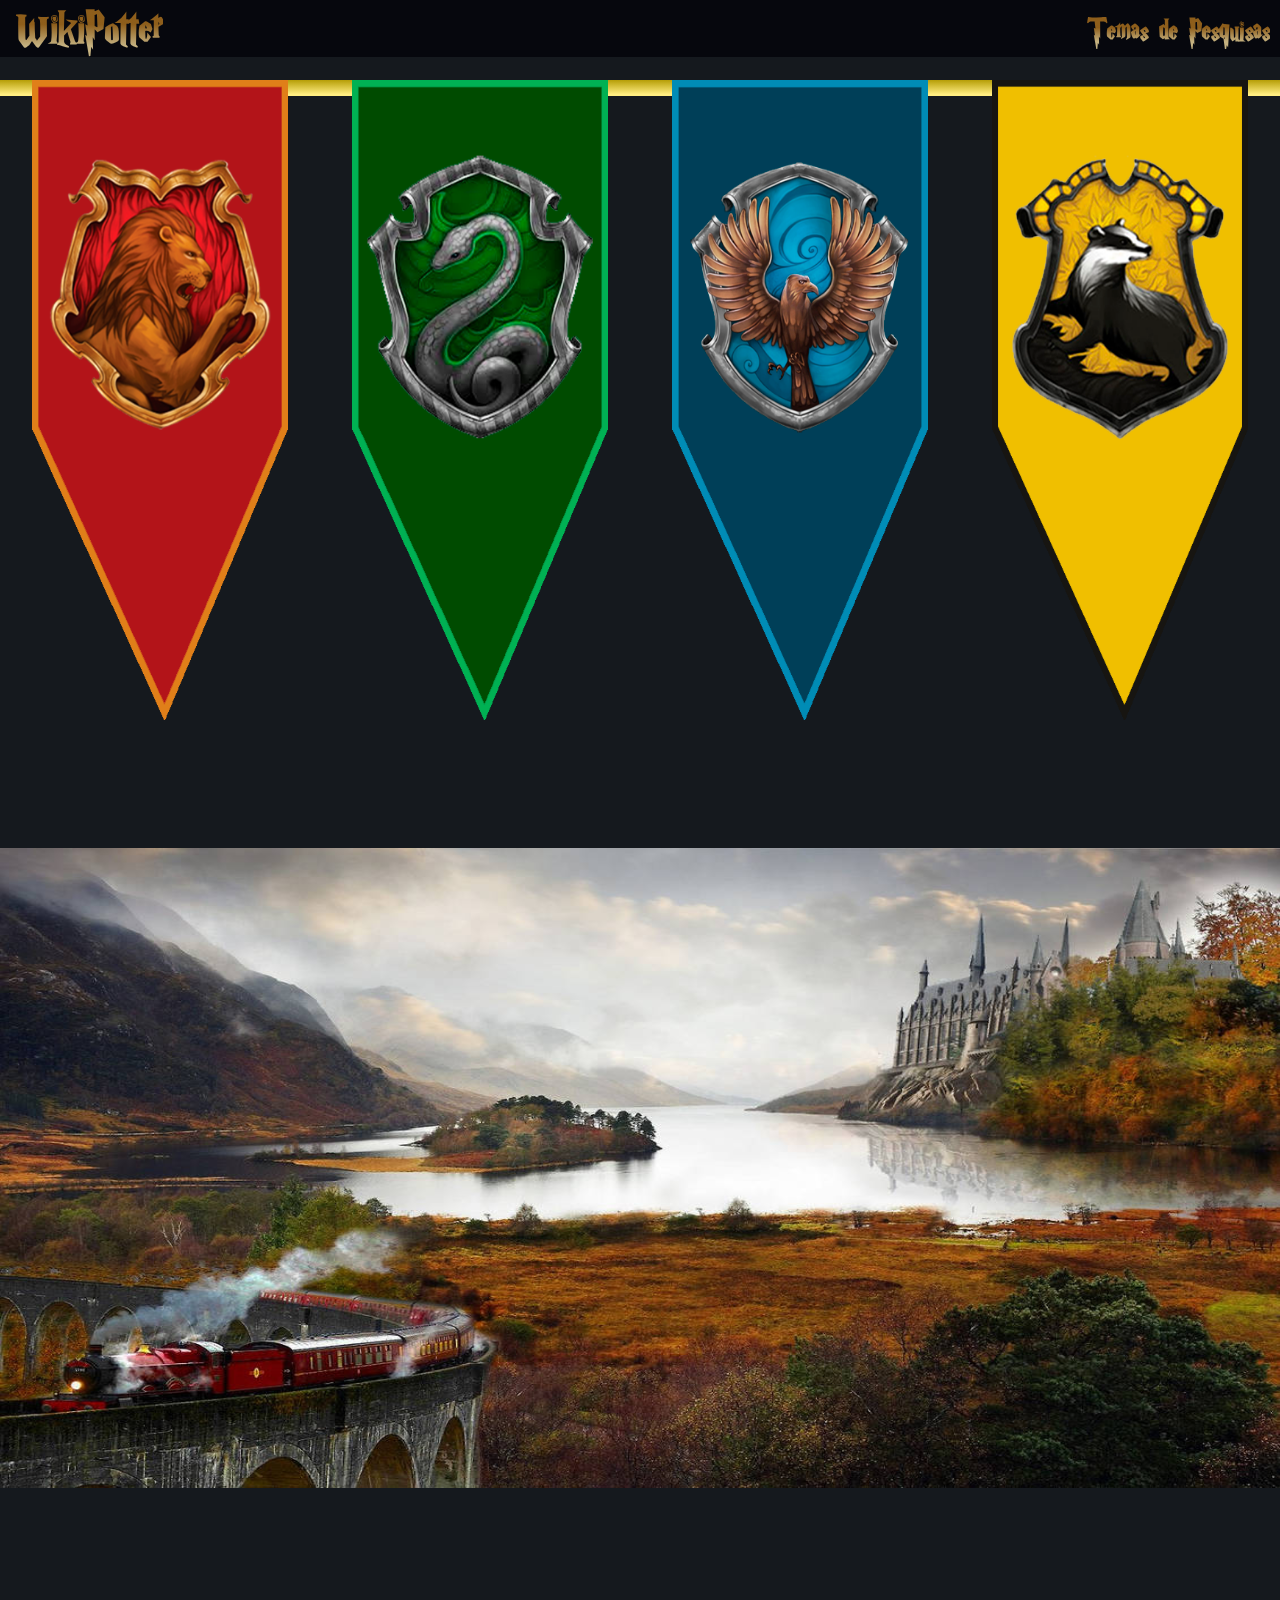
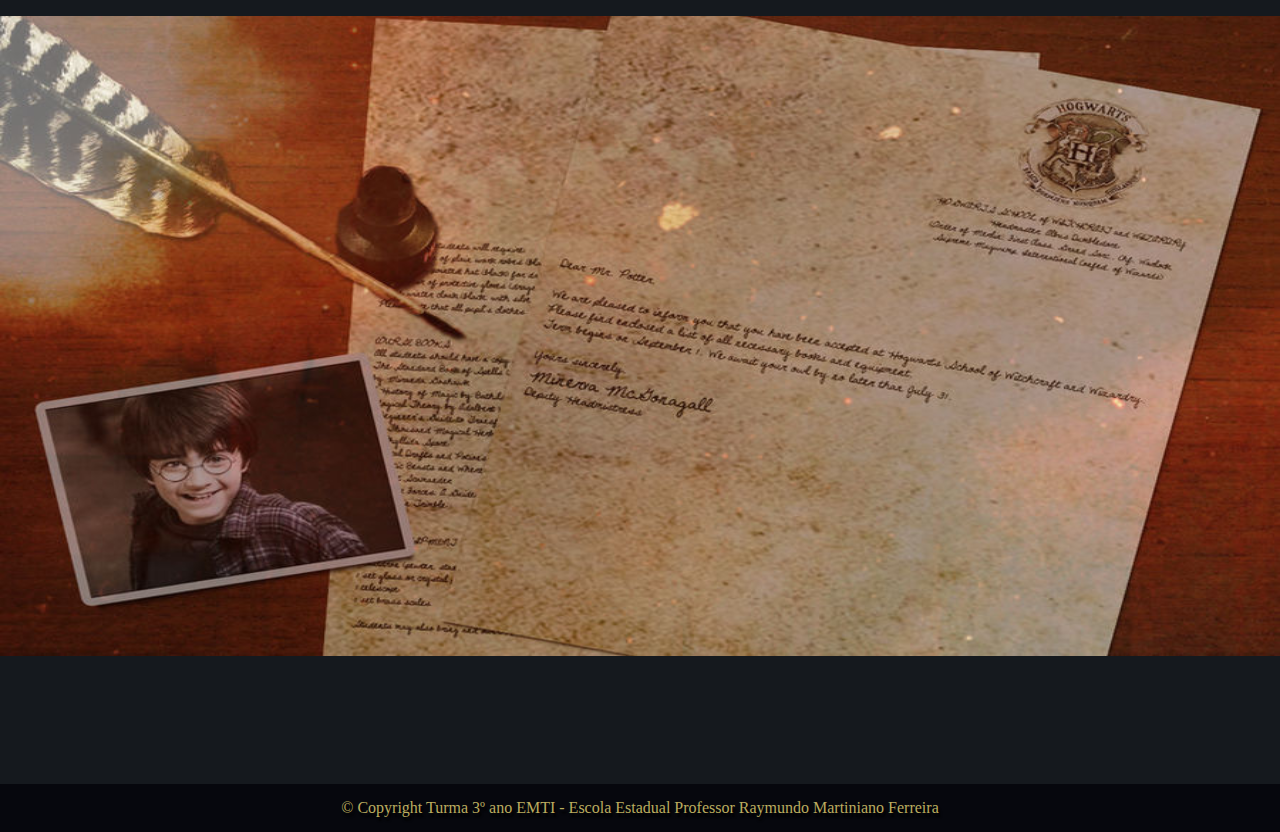
<file: html/index.html>
<!DOCTYPE html>
<html lang="en">
<head>
    <meta charset="UTF-8">
    <meta name="viewport" content="width=device-width, initial-scale=1.0">
    <meta http-equiv="X-UA-Compatible" content="ie=edge">
    <link rel="stylesheet" href="css/default.css">
    <link rel="stylesheet" href="css/components/home.css">
    <title>WikiPotter</title>
</head>
<body>
    <header>
        <h1 class="fontHarry corTitulo">WikiPotter</h1>
        <nav>
            <h2 class="fontHarry corTitulo">Temas de Pesquisas</h2>
            <ul>
                <li><a href="">Varinhas</a></li>
                <li><a href="/html/wiki/familias.html">Famílias</a></li>
                <li><a href="">A Biblioteca de Hogwarts</a></li>
                <li><a href="">Lugares</a></li>
                <li><a href="">Áreas da Magia</a></li>
                <li><a href="">Sequências de Franquia</a></li>
            </ul>
        </nav>
    </header>

    <main>
        <div class="item">
            <div id="barra"></div>
            <div id="banners">
                <div class="banner" id="grifinoria"></div>
                <div class="banner" id="sonserina"></div>
                <div class="banner" id="corvinal"></div>
                <div class="banner" id="lufalufa"></div>
            </div>
        </div>

        <div class="item explicativo" id="origem">
            <h2 class="fontHarry corTitulo textoCentralizado">Origem da Franquia</h2>
            <p class="fontVerdana corLetras textoCentralizado">
                Muitos estabelecimentos na Europa usam o nome da saga como parte do marketing, e alguns alegam ser “o berço” de Harry Potter.
                O local onde a autora realmente escreveu a primeira palavra para o livro foi no apartamento alugado na época, e a ideia surgiu durante uma viagem de trem entre Manchester e Londres.
            </p>
        </div>
        
        <div class="item explicativo" id="escritora">
            <h2 class="fontHarry corTitulo textoCentralizado">História da Escritora</h2>
            <p class="fontVerdana corLetras textoCentralizado">
                Joanne Rowling nasceu em 31 de julho de 1965 no Yate General Hospital perto de Bristol, e cresceu em Gloucestershire na Inglaterra e em Chepstow, Gwent, no sudeste do País de Gales. A jovem Jo cresceu cercada por livros. Jo queria ser escritora desde cedo. Ela escreveu seu primeiro livro aos seis anos de idade – uma história sobre um coelho, chamada ‘Rabbit’. Com apenas onze anos, ela escreveu seu primeiro romance. 
                Jo estudou na Universidade de Exeter, onde lia tão amplamente fora de seu programa de francês e clássicos que recebeu uma multa de £ 50 por livros atrasados ​​na biblioteca da universidade. Seu conhecimento de clássicos um dia seria útil para criar os feitiços da série Harry Potter, alguns dos quais são baseados em latim. 
                Jo teve a ideia de Harry Potter em 1990 enquanto estava sentada em um trem atrasado de Manchester para Londres King's Cross. Nos cinco anos seguintes, ela começou a mapear todos os sete livros da série. Ela escrevia principalmente à mão e gradualmente construiu uma massa de notas, muitas das quais rabiscadas em pedaços estranhos de papel.
            </p>
        </div>
    </main>

    <footer>
        <p class="fontVerdana corLetras">© Copyright Turma 3º ano EMTI - Escola Estadual Professor Raymundo Martiniano Ferreira</p>
    </footer>
</body>
</html>
</file>
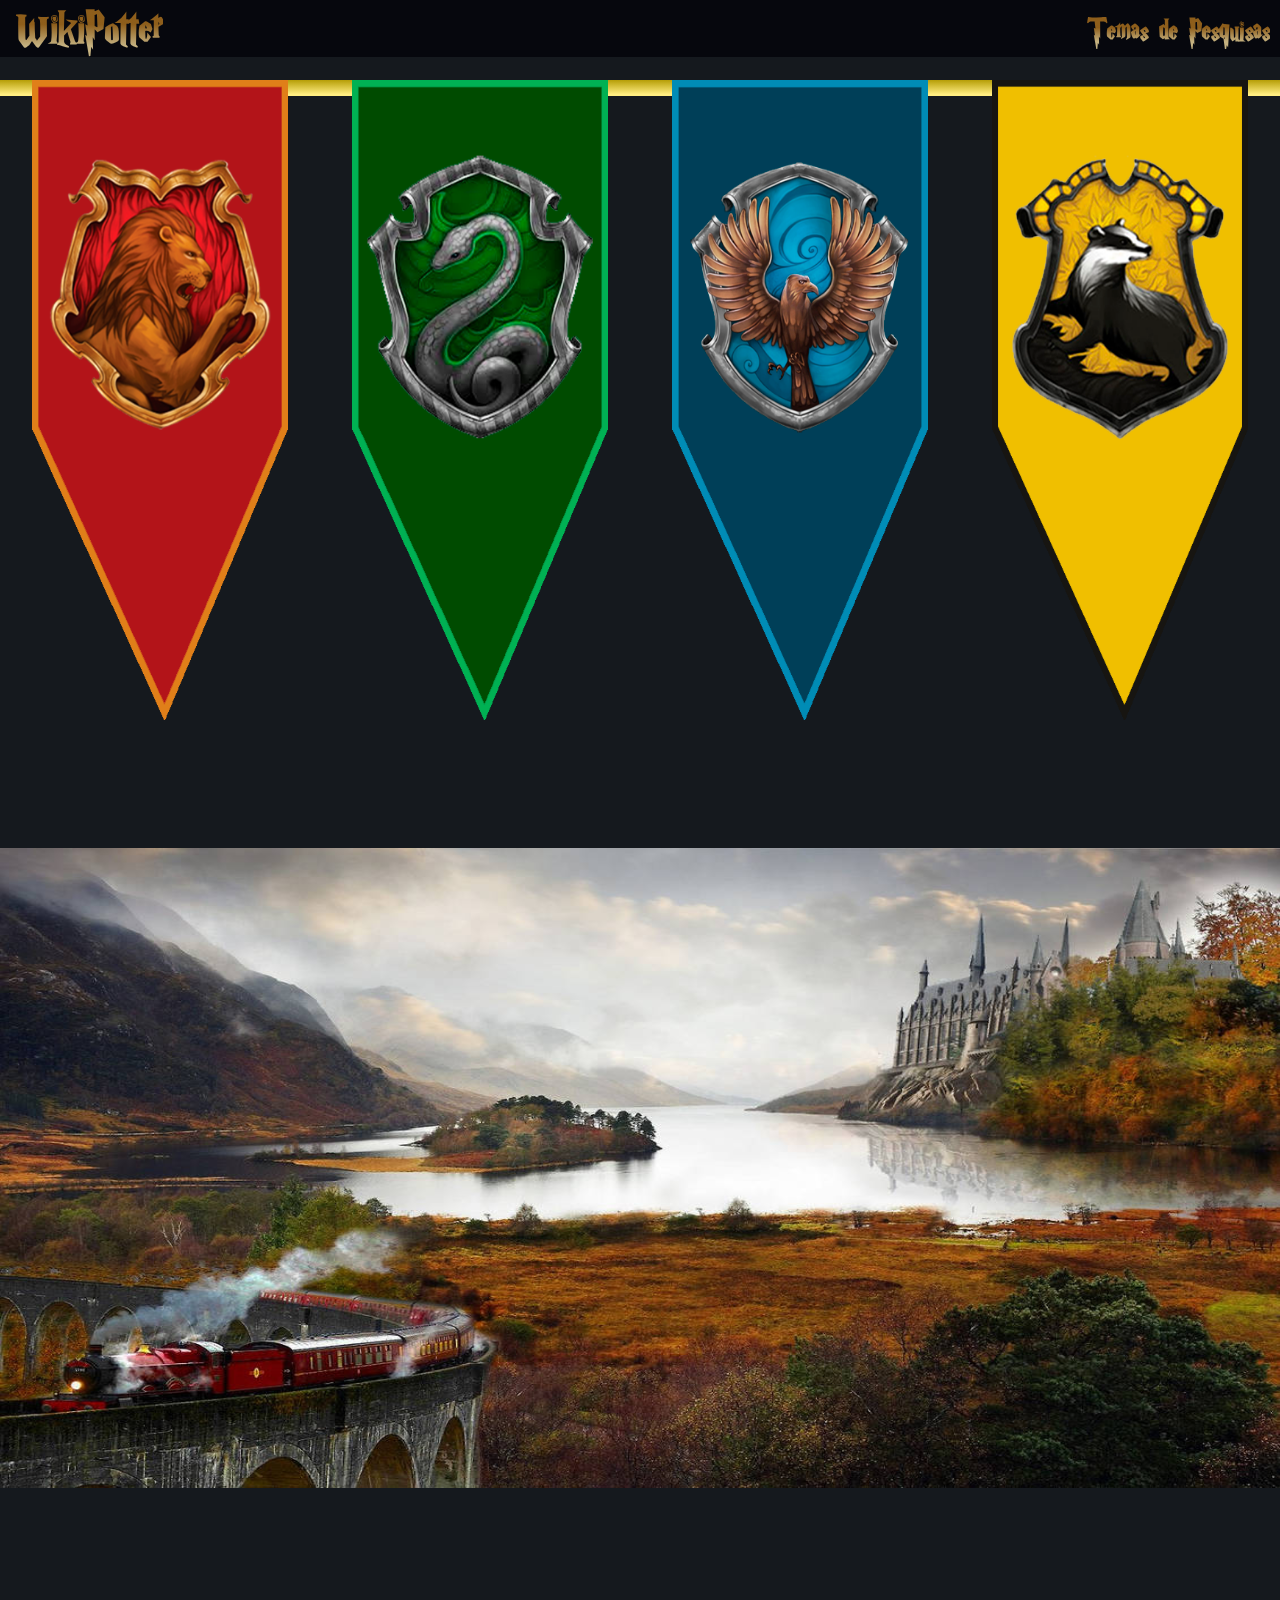
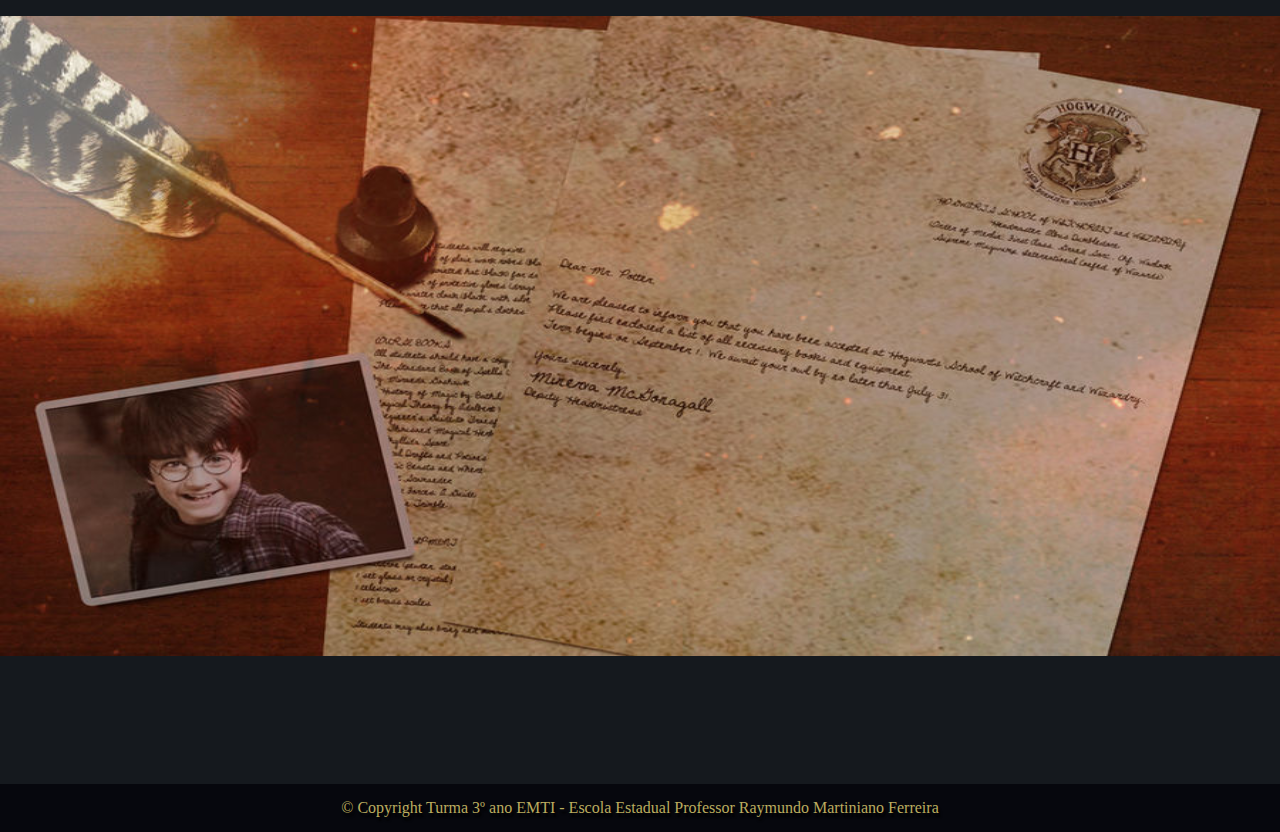
<file: site/html/index.html>
<!DOCTYPE html>
<html lang="en">
<head>
    <meta charset="UTF-8">
    <meta name="viewport" content="width=device-width, initial-scale=1.0">
    <meta http-equiv="X-UA-Compatible" content="ie=edge">
    <link rel="stylesheet" href="../css/default.css">
    <link rel="stylesheet" href="../css/components/home.css">
    <title>WikiPotter</title>
</head>
<body>
    <header>
        <h1 class="fontHarry corTitulo">WikiPotter</h1>
        <nav>
            <h2 class="fontHarry corTitulo">Temas de Pesquisas</h2>
            <ul>
                <li><a href="/site/html/wiki/varinhas.html">Varinhas</a></li>
                <li><a href="/site/html/wiki/familias.html">Famílias</a></li>
                <li><a href="/site/html/wiki/biblioteca_de_hogwarts.html">A Biblioteca de Hogwarts</a></li>
                <li><a href="/site/html/wiki/lugares.html">Lugares</a></li>
                <li><a href="/site/html/wiki/sequencias.html">Sequências de Franquia</a></li>
            </ul>
        </nav>
    </header>
    <script>
        let ids = ["grifinoria", "sonserina", "corvinal", "lufalufa"]
        onclick = (event)=>{
            if (ids.includes(event.target.id)) {
                //console.log(event.target.id)
                location.replace("/site/html/wiki/casas.html#"+event.target.id)
            }
        }
    </script>
    <main>
        <div class="item">
            <div id="barra"></div>
            <div id="banners">
                <div class="banner" id="grifinoria"></div>
                <div class="banner" id="sonserina"></div>
                <div class="banner" id="corvinal"></div>
                <div class="banner" id="lufalufa"></div>
            </div>
        </div>

        <div class="item explicativo" id="origem">
            <h2 class="fontHarry corTitulo textoCentralizado">Origem da Franquia</h2>
            <p class="fontVerdana corLetras textoCentralizado">
                Muitos estabelecimentos na Europa usam o nome da saga como parte do marketing, e alguns alegam ser “o berço” de Harry Potter.
                O local onde a autora realmente escreveu a primeira palavra para o livro foi no apartamento alugado na época, e a ideia surgiu durante uma viagem de trem entre Manchester e Londres.
            </p>
        </div>
        
        <div class="item explicativo" id="escritora">
            <h2 class="fontHarry corTitulo textoCentralizado">História da Escritora</h2>
            <p class="fontVerdana corLetras textoCentralizado">
                Joanne Rowling nasceu em 31 de julho de 1965 no Yate General Hospital perto de Bristol, e cresceu em Gloucestershire na Inglaterra e em Chepstow, Gwent, no sudeste do País de Gales. A jovem Jo cresceu cercada por livros. Jo queria ser escritora desde cedo. Ela escreveu seu primeiro livro aos seis anos de idade – uma história sobre um coelho, chamada ‘Rabbit’. Com apenas onze anos, ela escreveu seu primeiro romance. 
                Jo estudou na Universidade de Exeter, onde lia tão amplamente fora de seu programa de francês e clássicos que recebeu uma multa de £ 50 por livros atrasados ​​na biblioteca da universidade. Seu conhecimento de clássicos um dia seria útil para criar os feitiços da série Harry Potter, alguns dos quais são baseados em latim. 
                Jo teve a ideia de Harry Potter em 1990 enquanto estava sentada em um trem atrasado de Manchester para Londres King's Cross. Nos cinco anos seguintes, ela começou a mapear todos os sete livros da série. Ela escrevia principalmente à mão e gradualmente construiu uma massa de notas, muitas das quais rabiscadas em pedaços estranhos de papel.
            </p>
        </div>
    </main>

    <footer>
        <p class="fontVerdana corLetras">© Copyright Turma 3º ano EMTI - Escola Estadual Professor Raymundo Martiniano Ferreira</p>
    </footer>
</body>
</html>
</file>
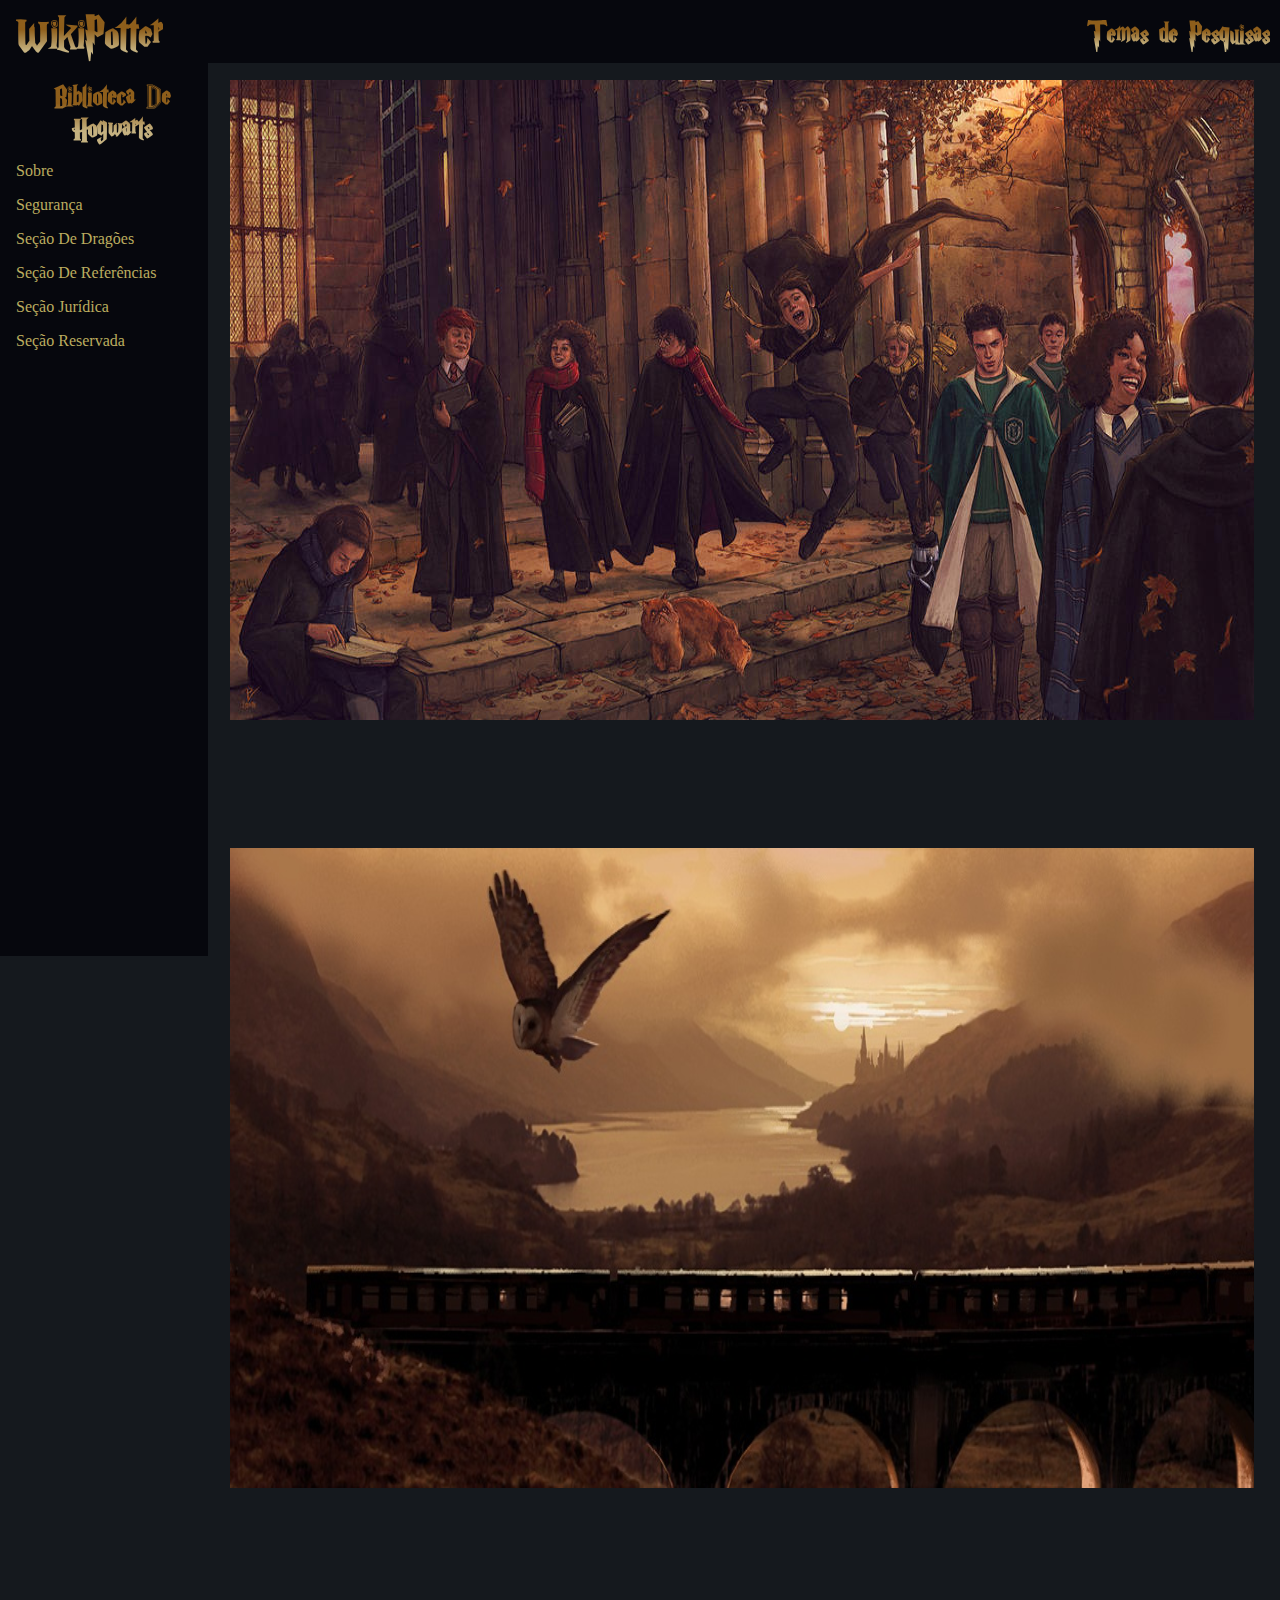
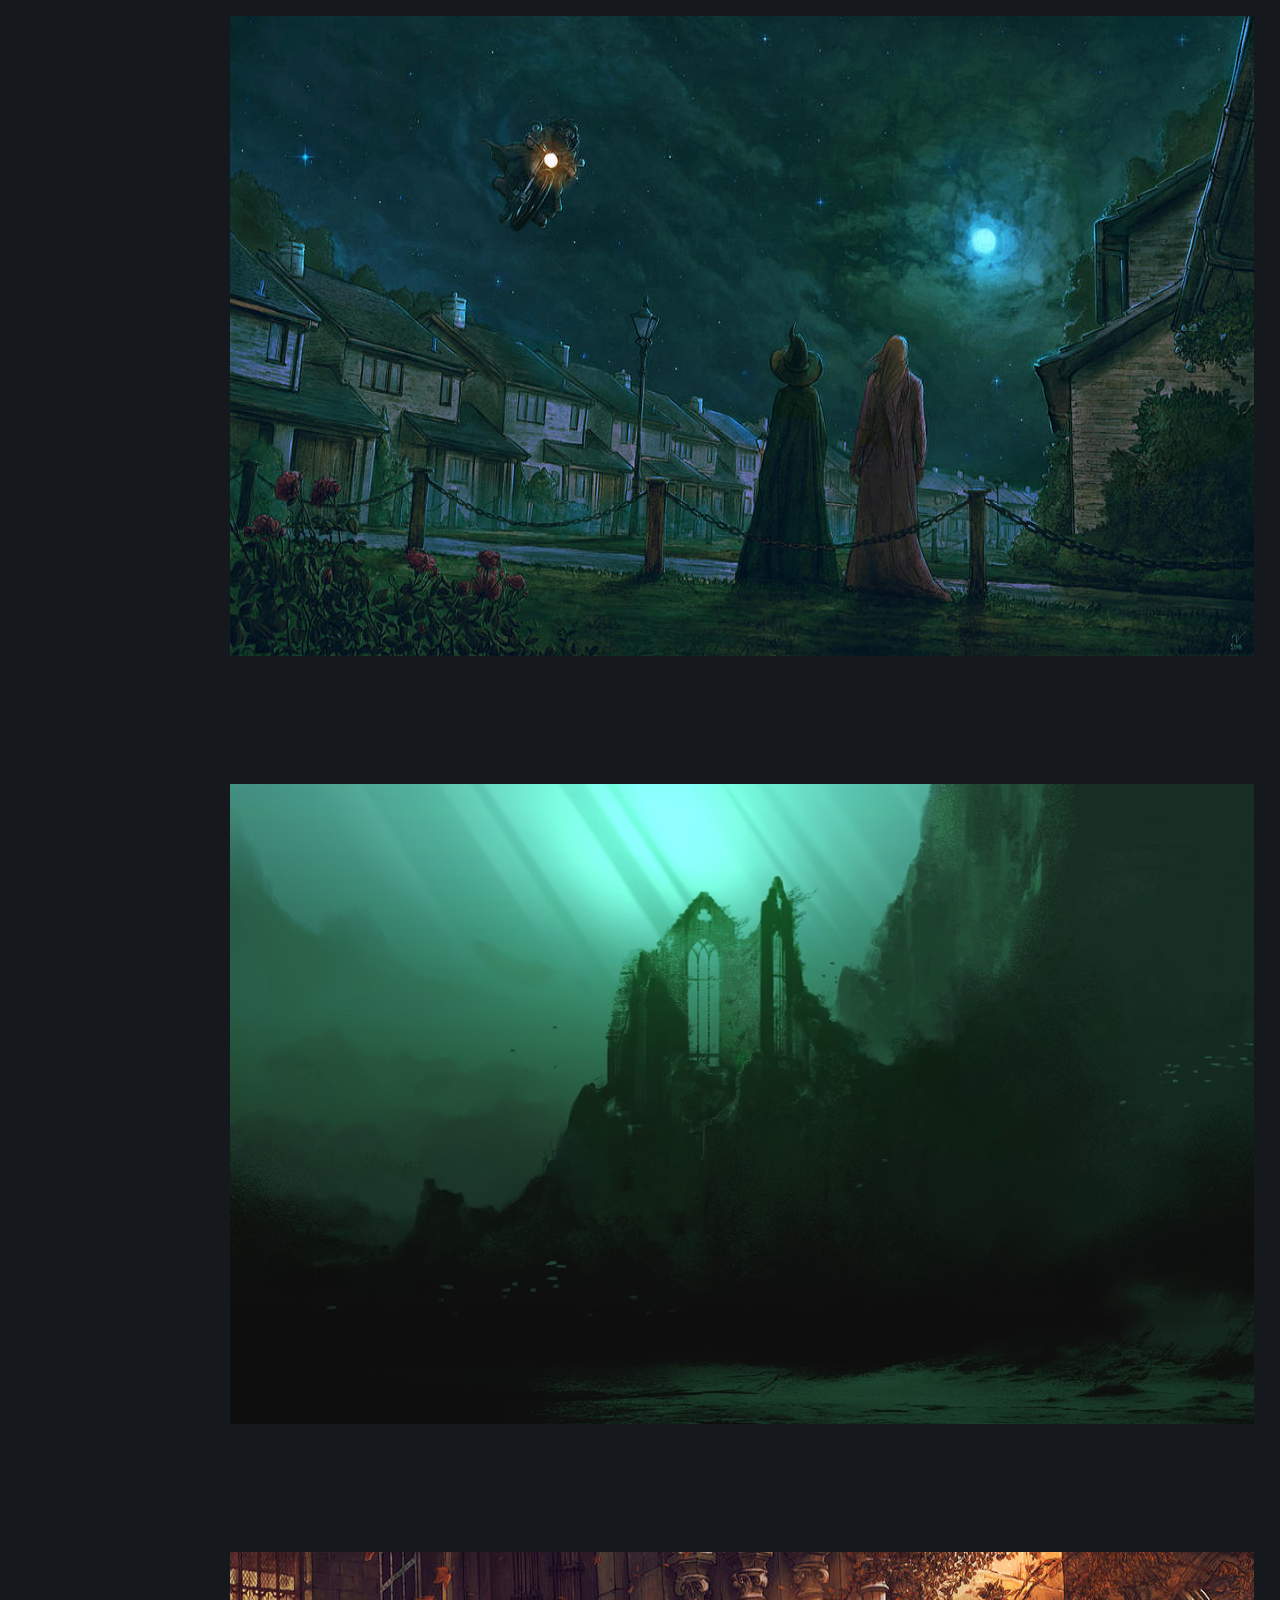
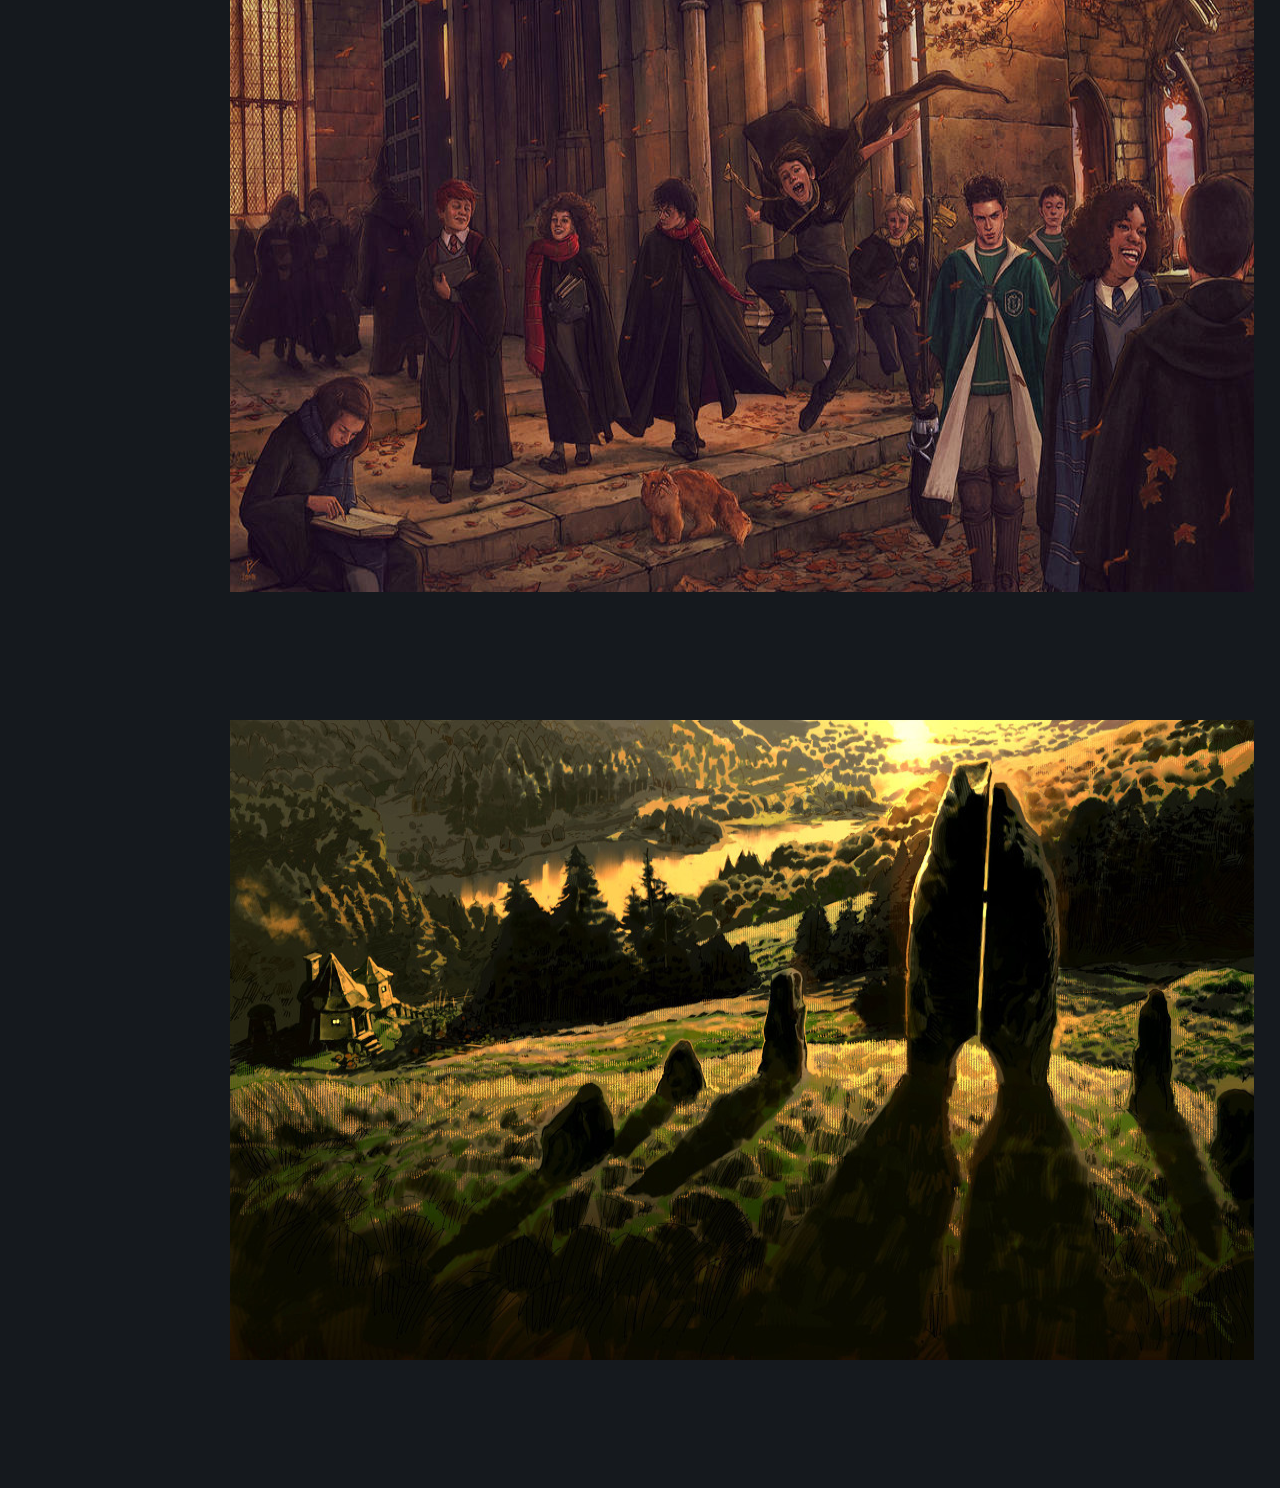
<file: site/html/wiki/biblioteca_de_hogwarts.html>
<!DOCTYPE html>
<html lang="en">
<head>
    <meta charset="UTF-8">
    <meta http-equiv="X-UA-Compatible" content="IE=edge">
    <meta name="viewport" content="width=device-width, initial-scale=1.0">
    <link rel="stylesheet" href="../../css/default.css">
    <link rel="stylesheet" href="../../css/components/wiki.css">
    <title>Biblioteca de Hogwarts</title>
</head>
<body>
    <header>
        <h1><a href="/site/html/index.html" class="fontHarry corTitulo">WikiPotter</a></h1>
        <nav>
            <h2 class="fontHarry corTitulo">Temas de Pesquisas</h2>
            <ul>
                <li><a href="/site/html/wiki/varinhas.html">Varinhas</a></li>
                <li><a href="/site/html/wiki/familias.html">Famílias</a></li>
                <li><a href="/site/html/wiki/biblioteca_de_hogwarts.html">A Biblioteca de Hogwarts</a></li>
                <li><a href="/site/html/wiki/lugares.html">Lugares</a></li>
                <li><a href="/site/html/wiki/sequencias.html">Sequências de Franquia</a></li>
            </ul>
        </nav>
    </header>

    <main>
        <aside>
            <h2 class="fontHarry corTitulo" id="sessao"></h2>
            <ul id="listaLateral"></ul>
        </aside>

        <div id="itens"></div>
    </main>
</body>
<script src="../../js/criar.js" type="module"></script>
</html>
</file>
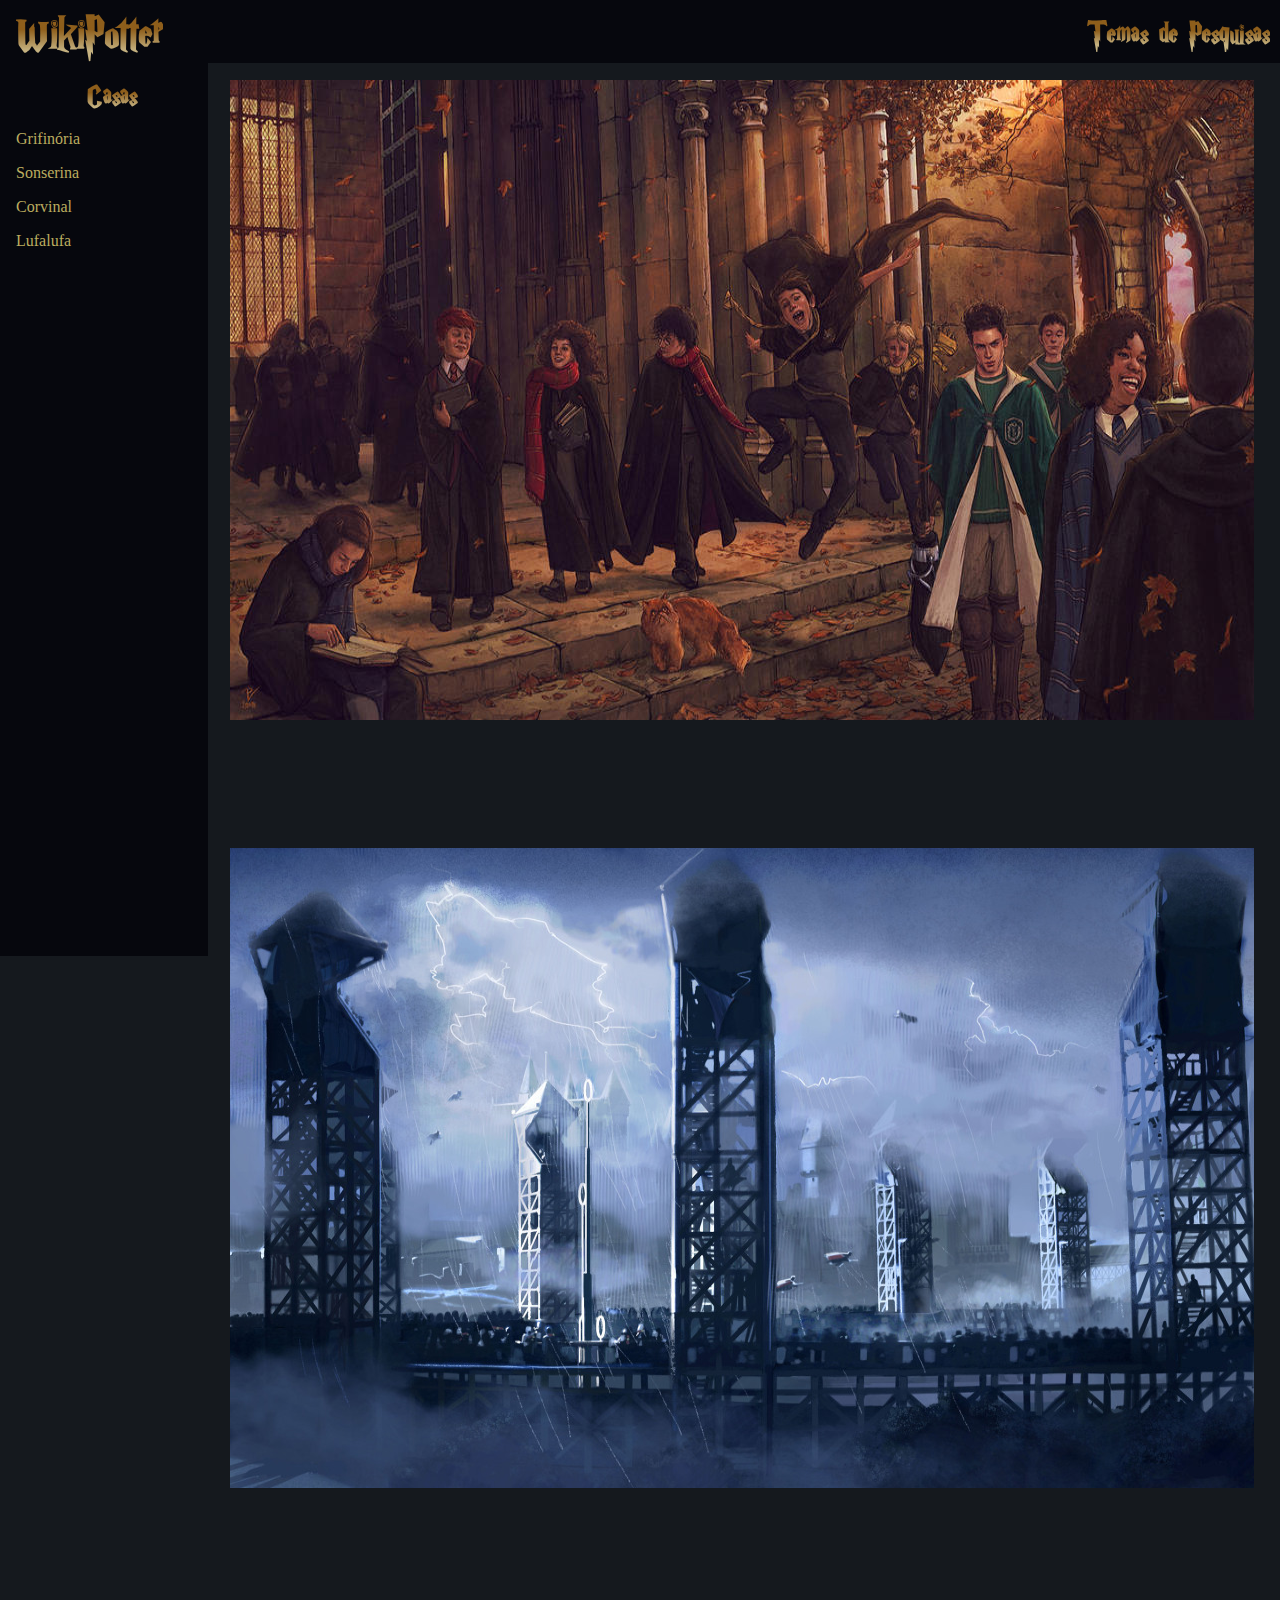
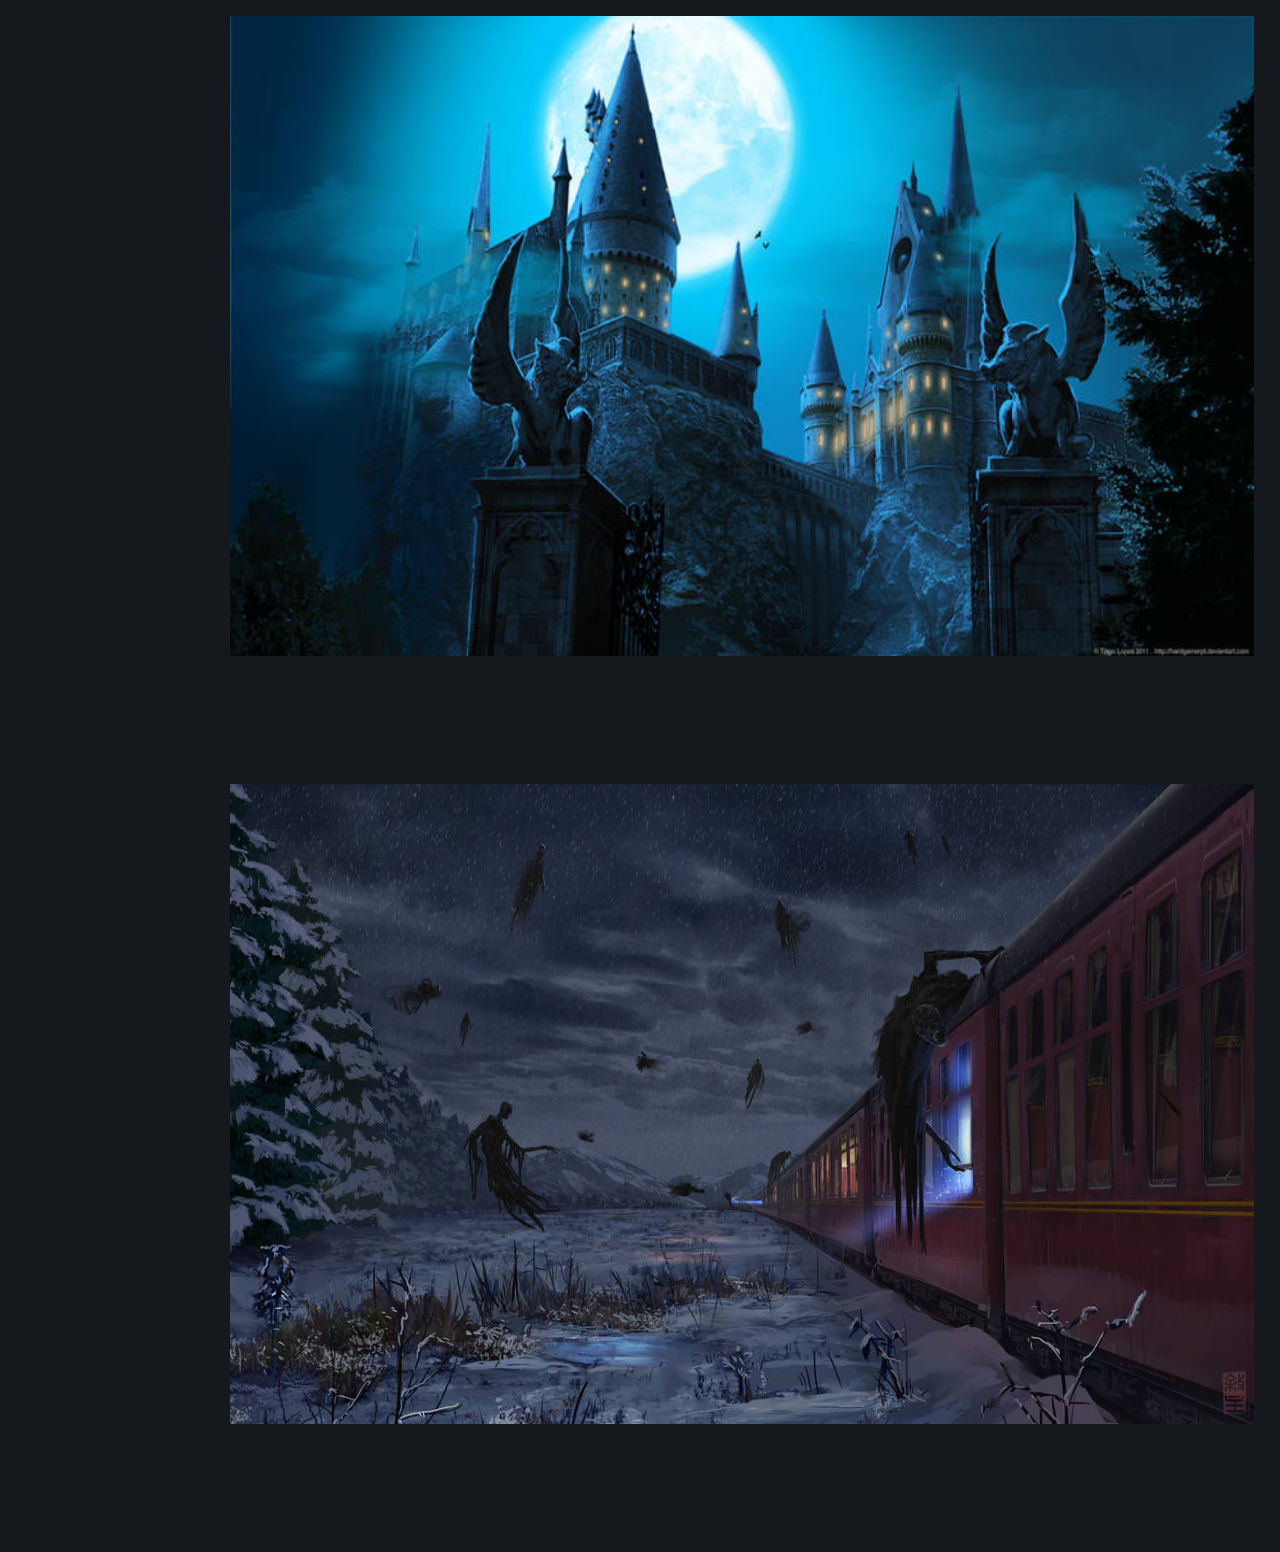
<file: site/html/wiki/casas.html>
<!DOCTYPE html>
<html lang="en">
<head>
    <meta charset="UTF-8">
    <meta http-equiv="X-UA-Compatible" content="IE=edge">
    <meta name="viewport" content="width=device-width, initial-scale=1.0">
    <link rel="stylesheet" href="../../css/default.css">
    <link rel="stylesheet" href="../../css/components/wiki.css">
    <title>Casas</title>
</head>
<body>
    <header>
        <h1><a href="/site/html/index.html" class="fontHarry corTitulo">WikiPotter</a></h1>
        <nav>
            <h2 class="fontHarry corTitulo">Temas de Pesquisas</h2>
            <ul>
                <li><a href="/site/html/wiki/varinhas.html">Varinhas</a></li>
                <li><a href="/site/html/wiki/familias.html">Famílias</a></li>
                <li><a href="/site/html/wiki/biblioteca_de_hogwarts.html">A Biblioteca de Hogwarts</a></li>
                <li><a href="/site/html/wiki/lugares.html">Lugares</a></li>
                <li><a href="/site/html/wiki/sequencias.html">Sequências de Franquia</a></li>
            </ul>
        </nav>
    </header>

    <main>
        <aside>
            <h2 class="fontHarry corTitulo" id="sessao"></h2>
            <ul id="listaLateral"></ul>
        </aside>

        <div id="itens"></div>
    </main>
</body>
<script src="../../js/criar.js" type="module"></script>
</html>
</file>
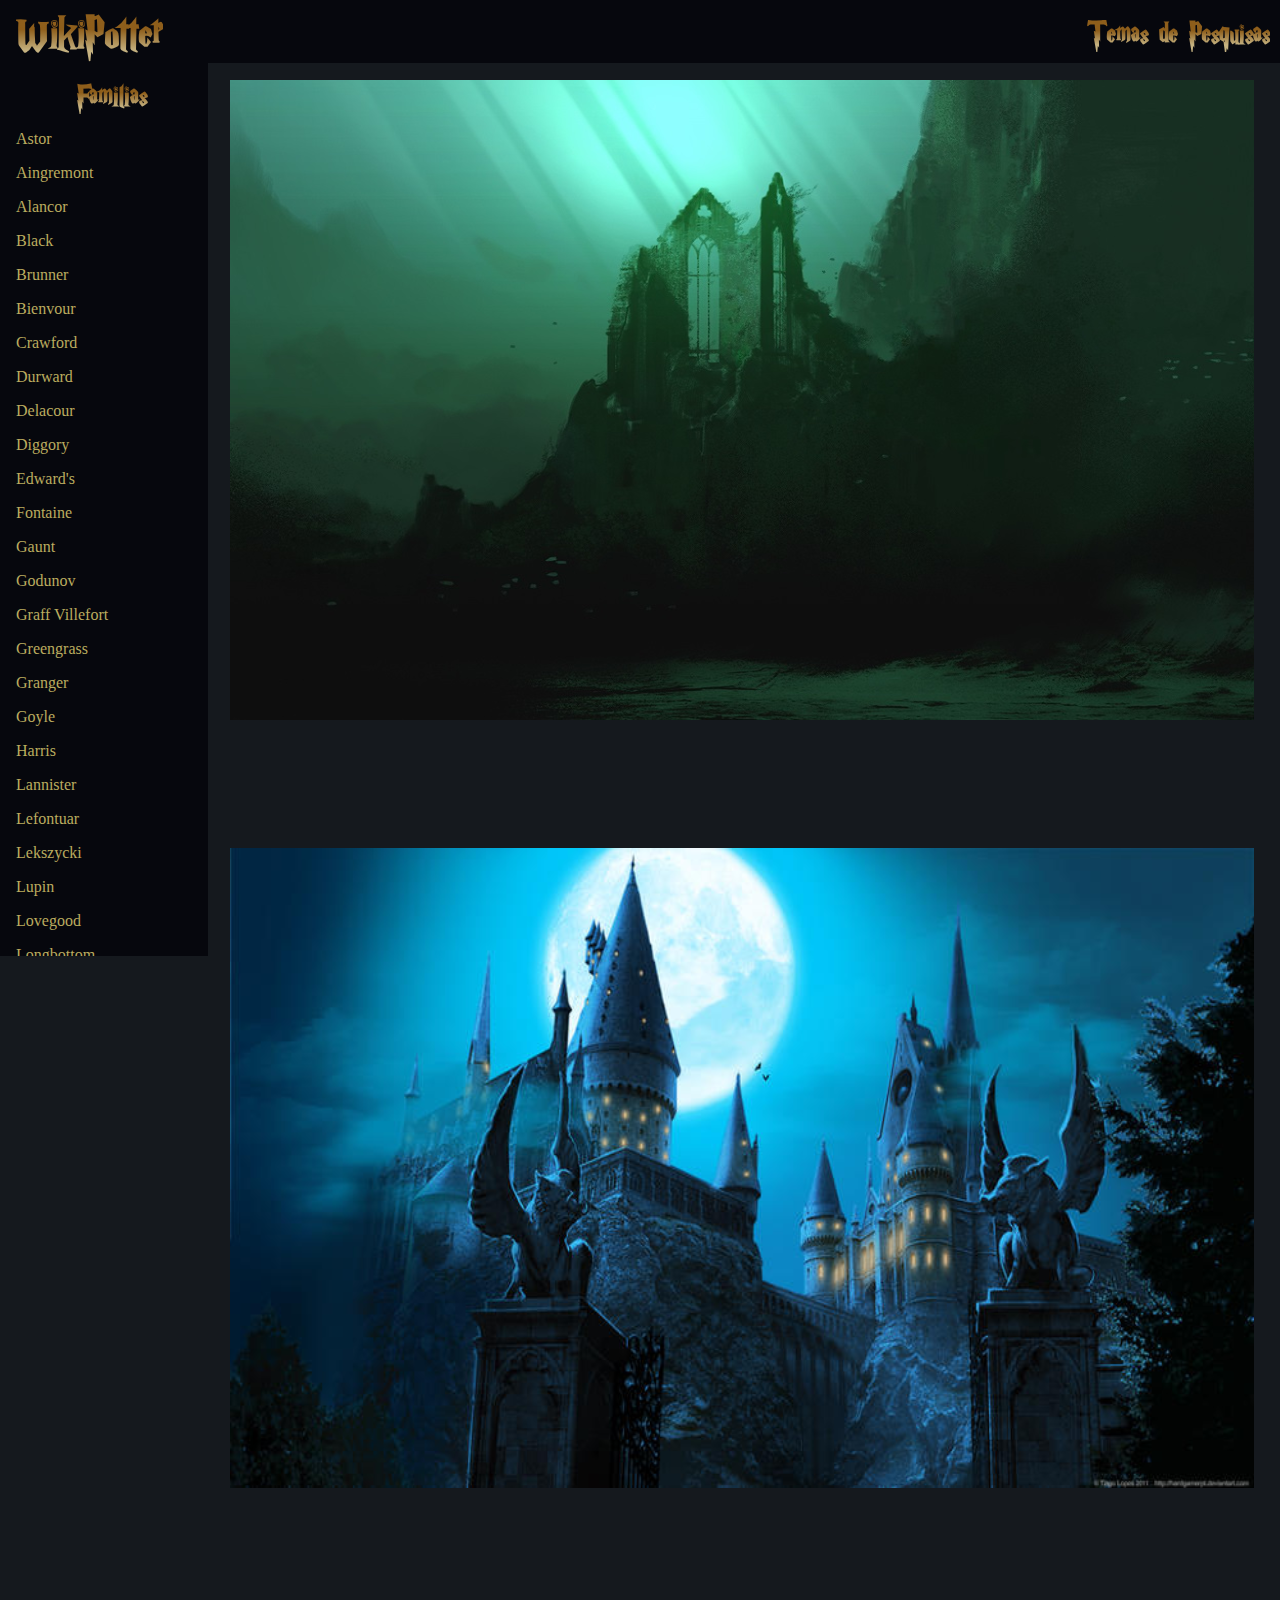
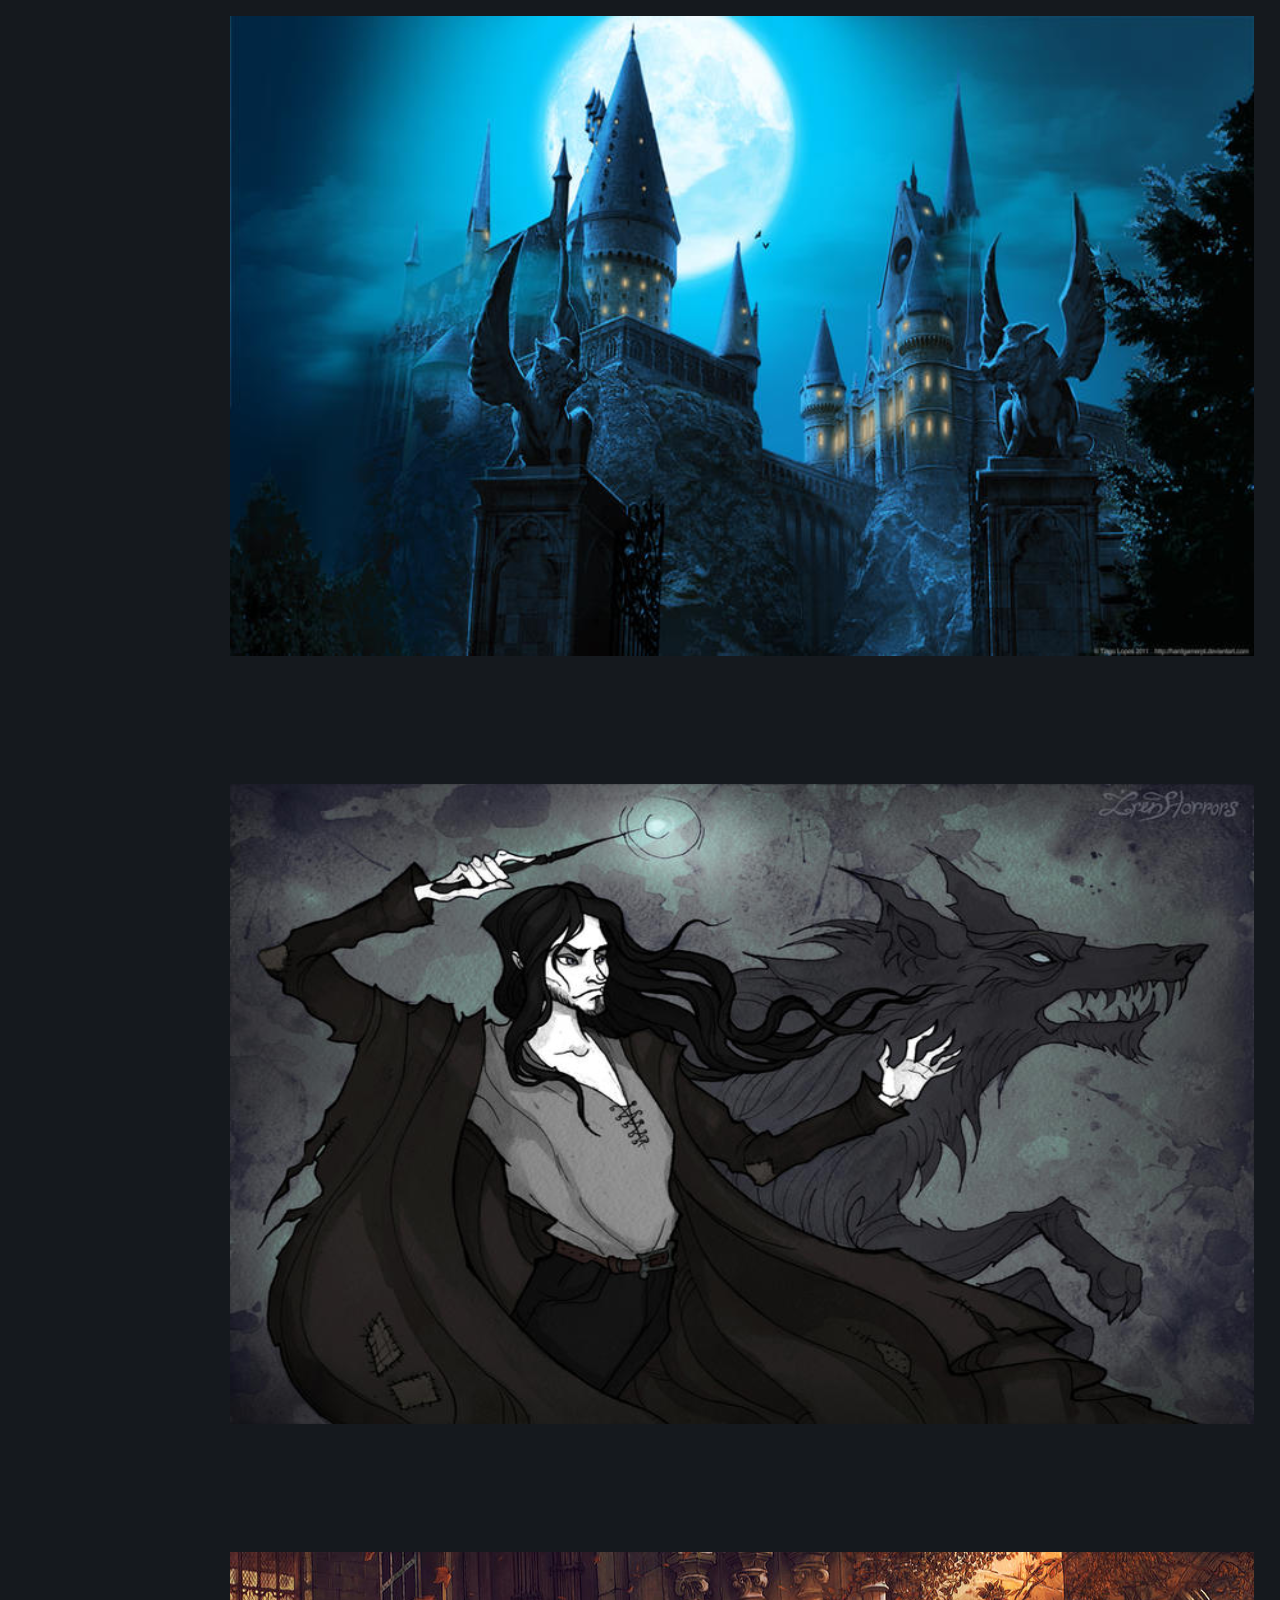
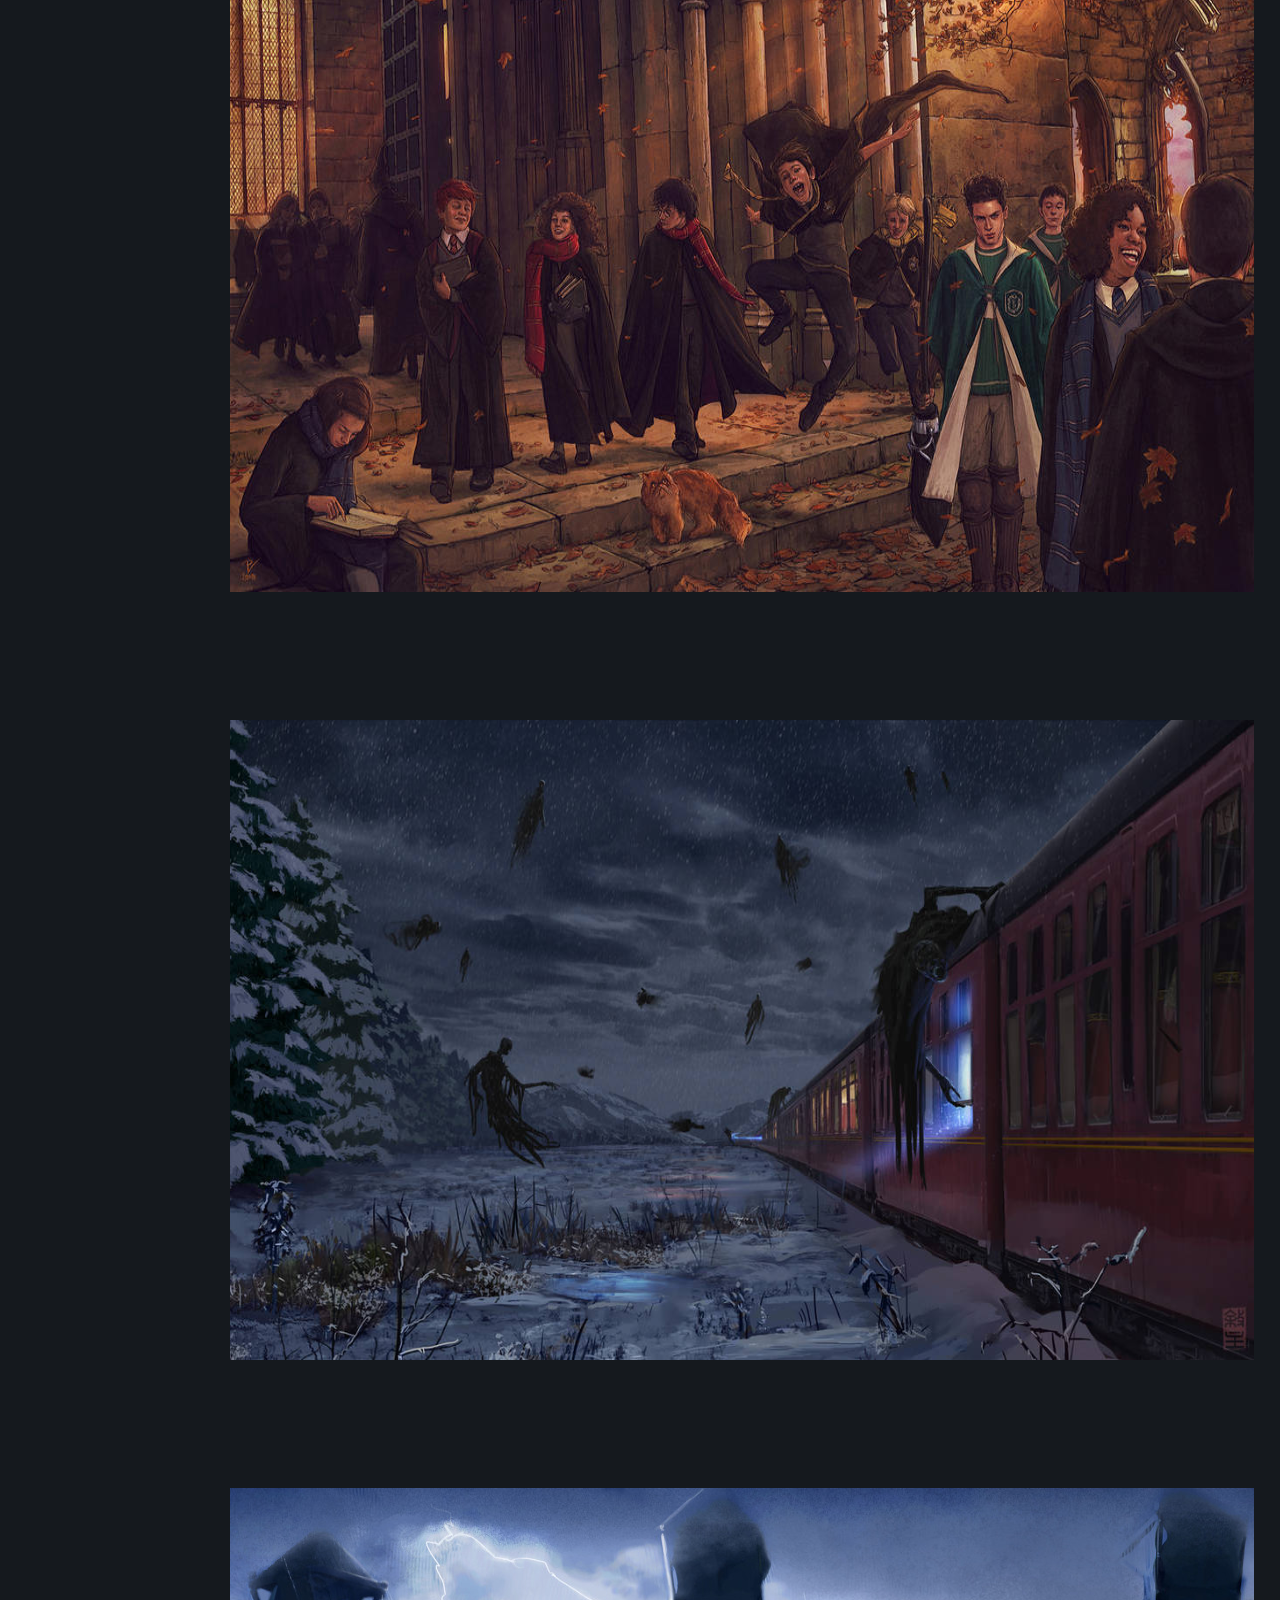
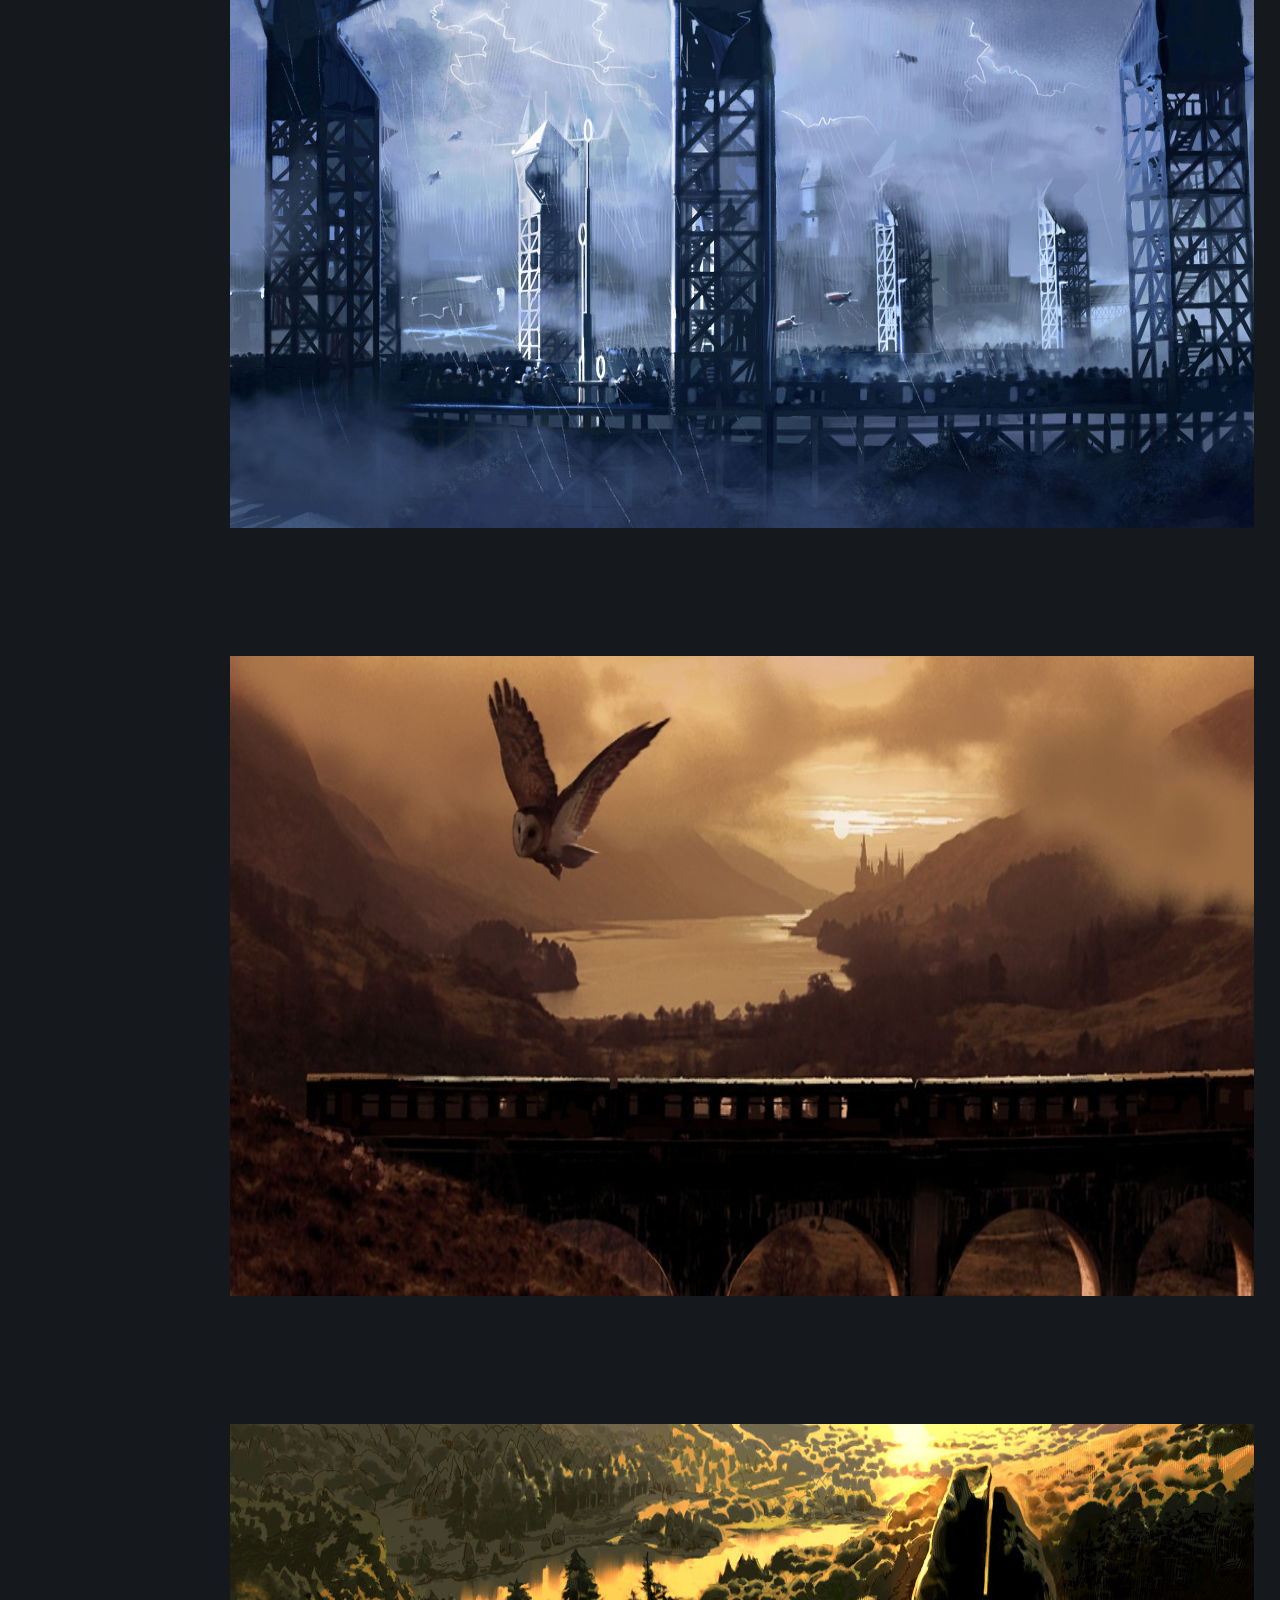
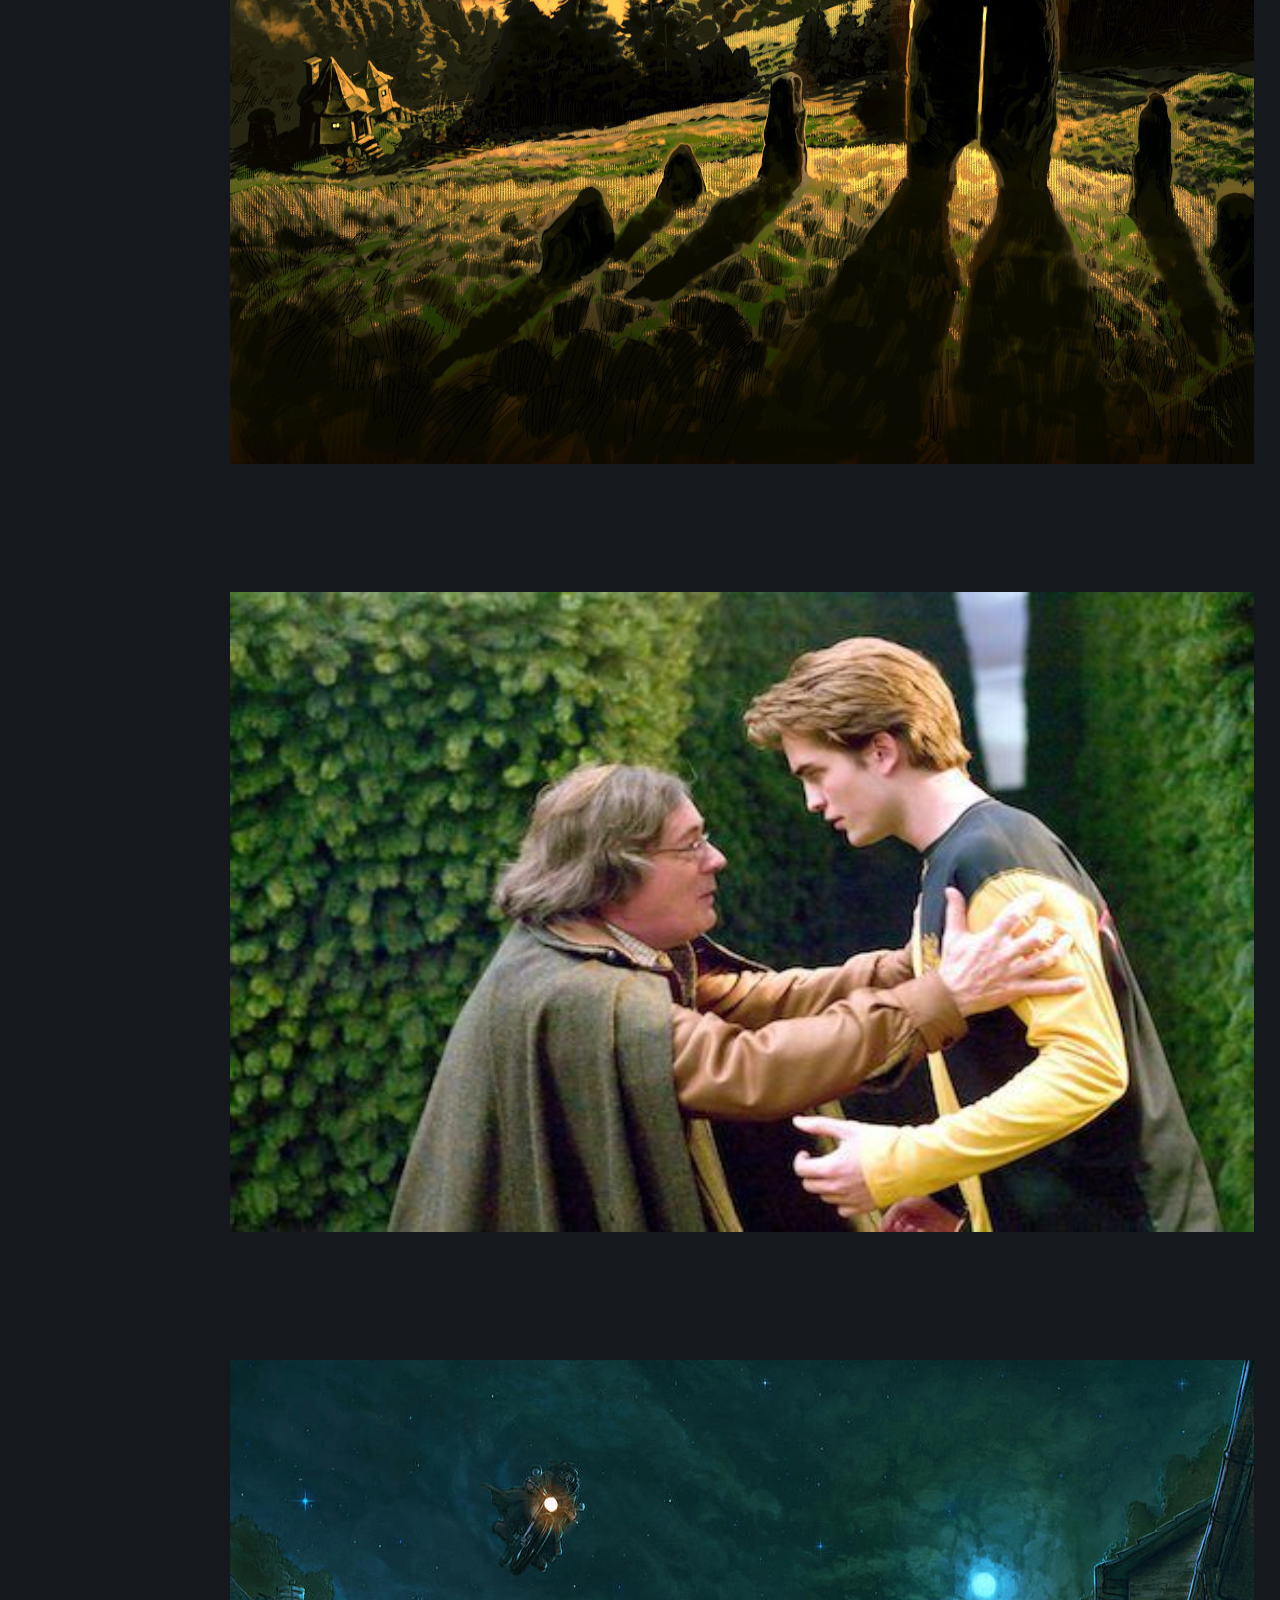
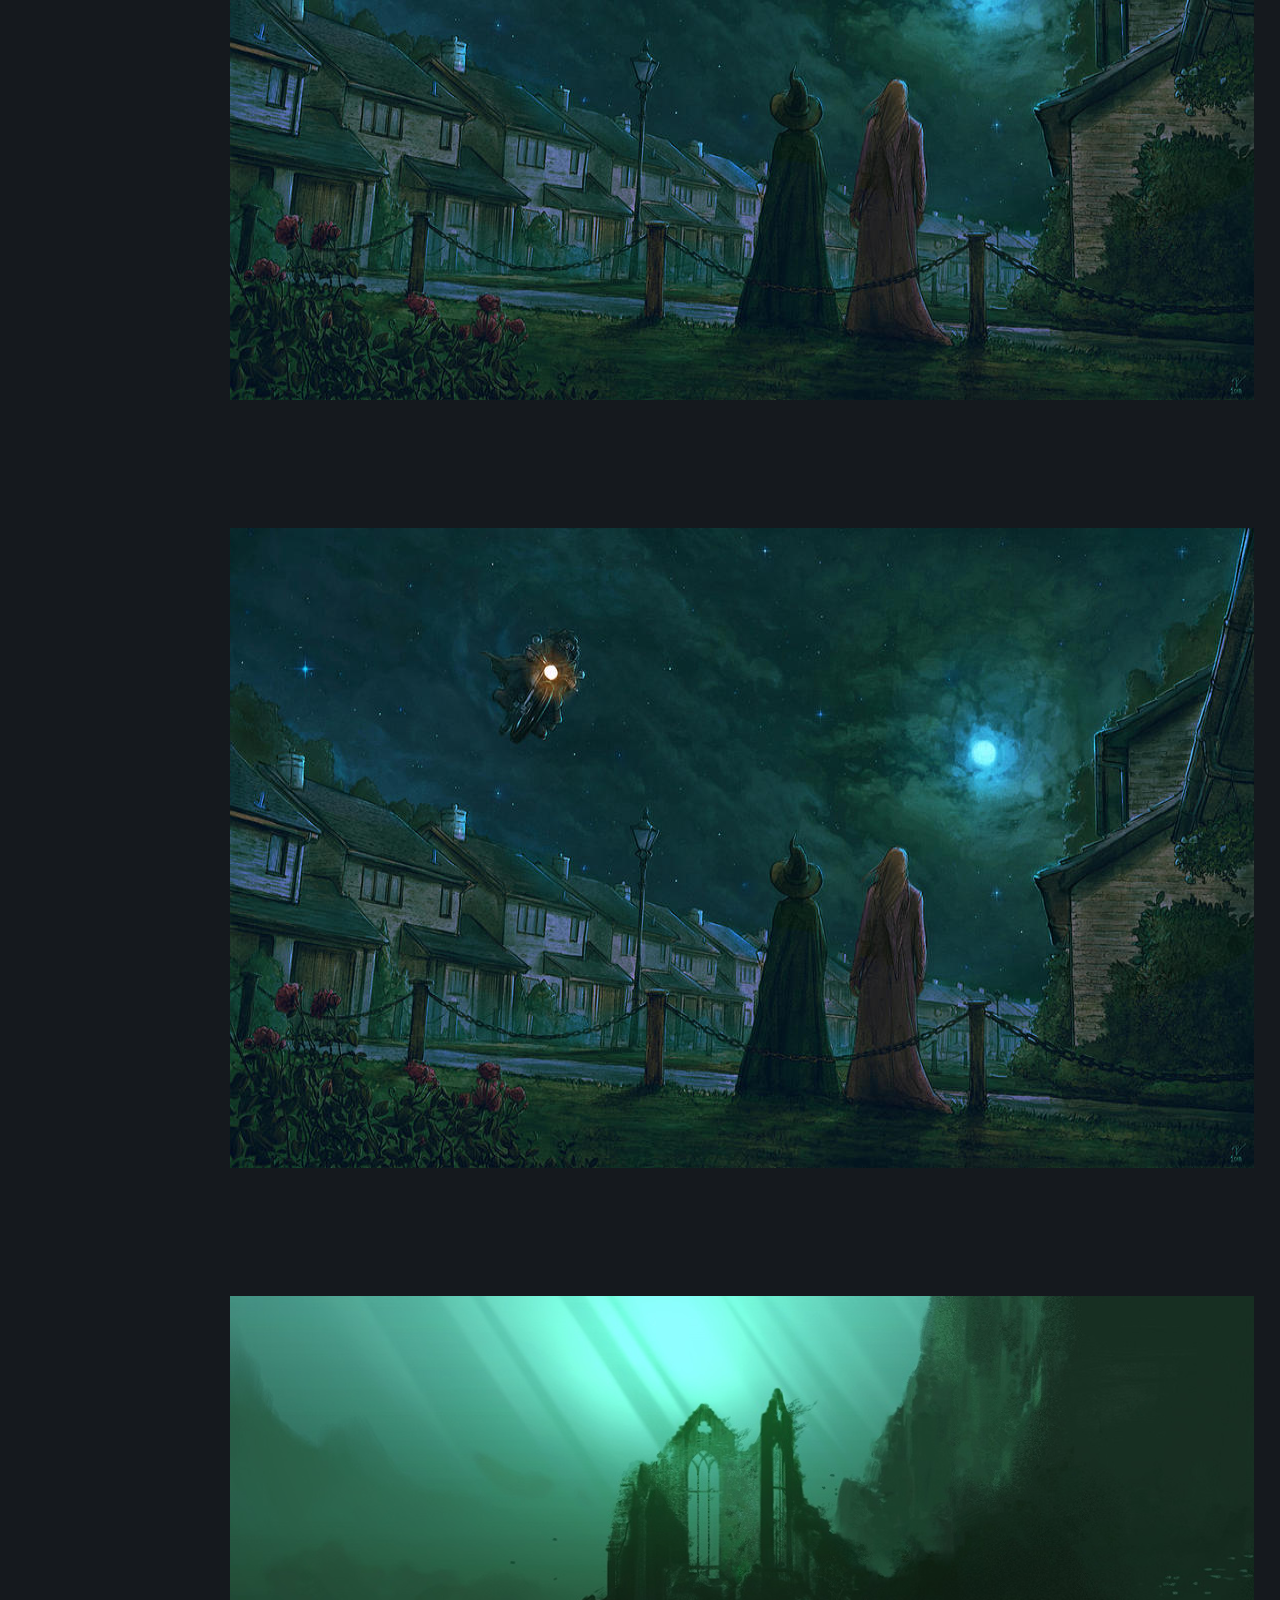
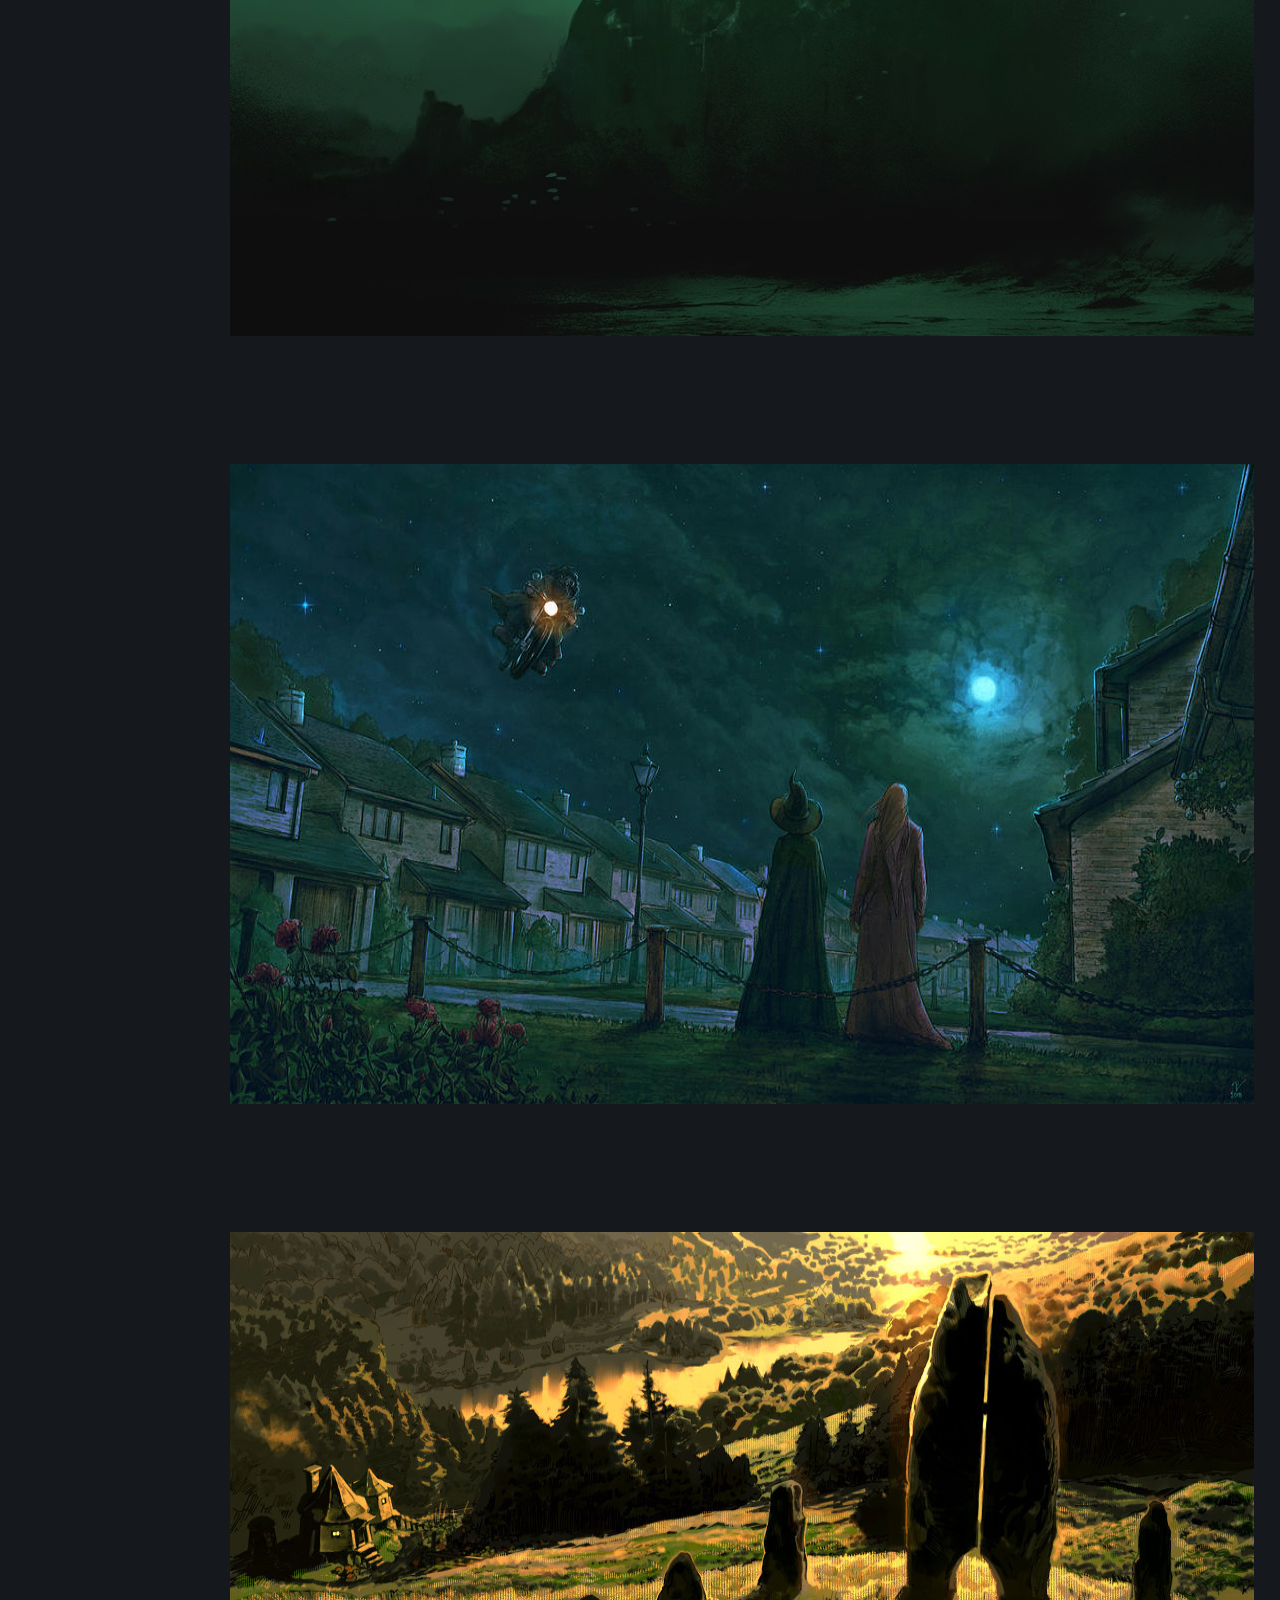
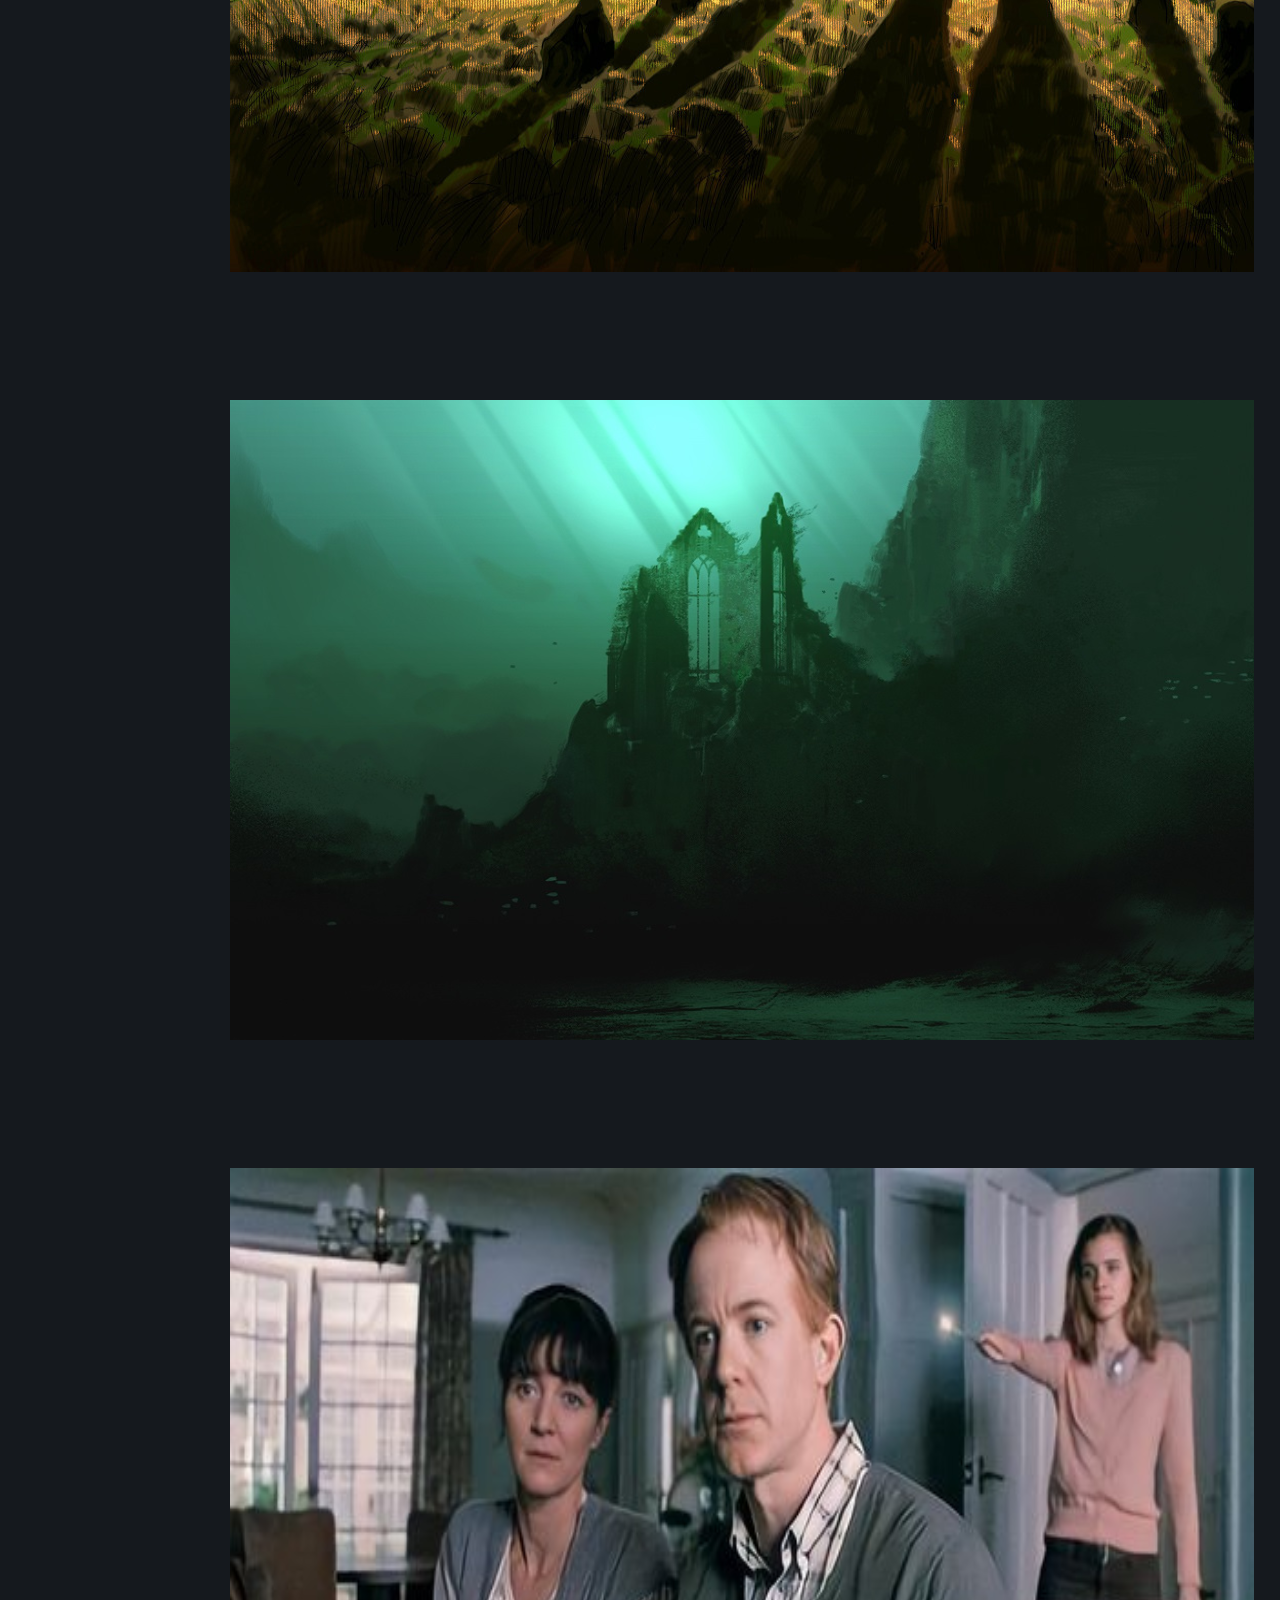
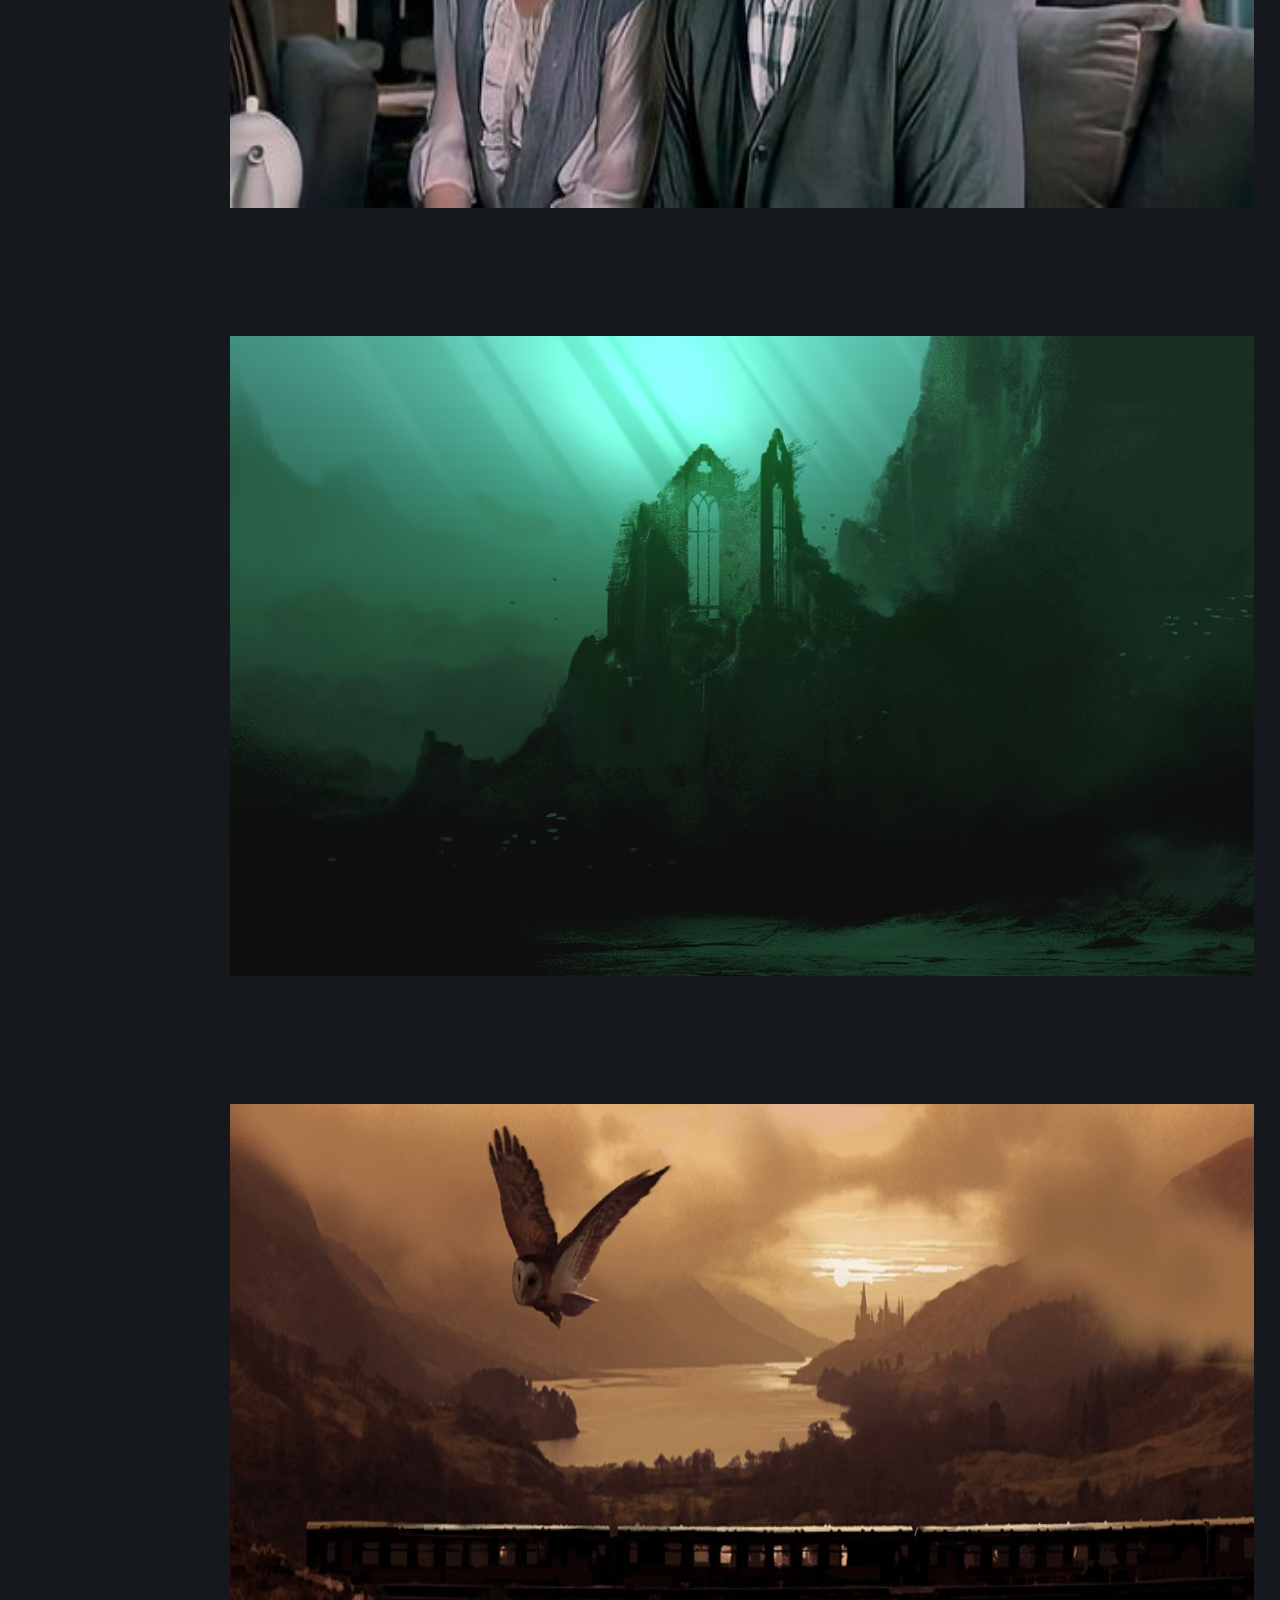
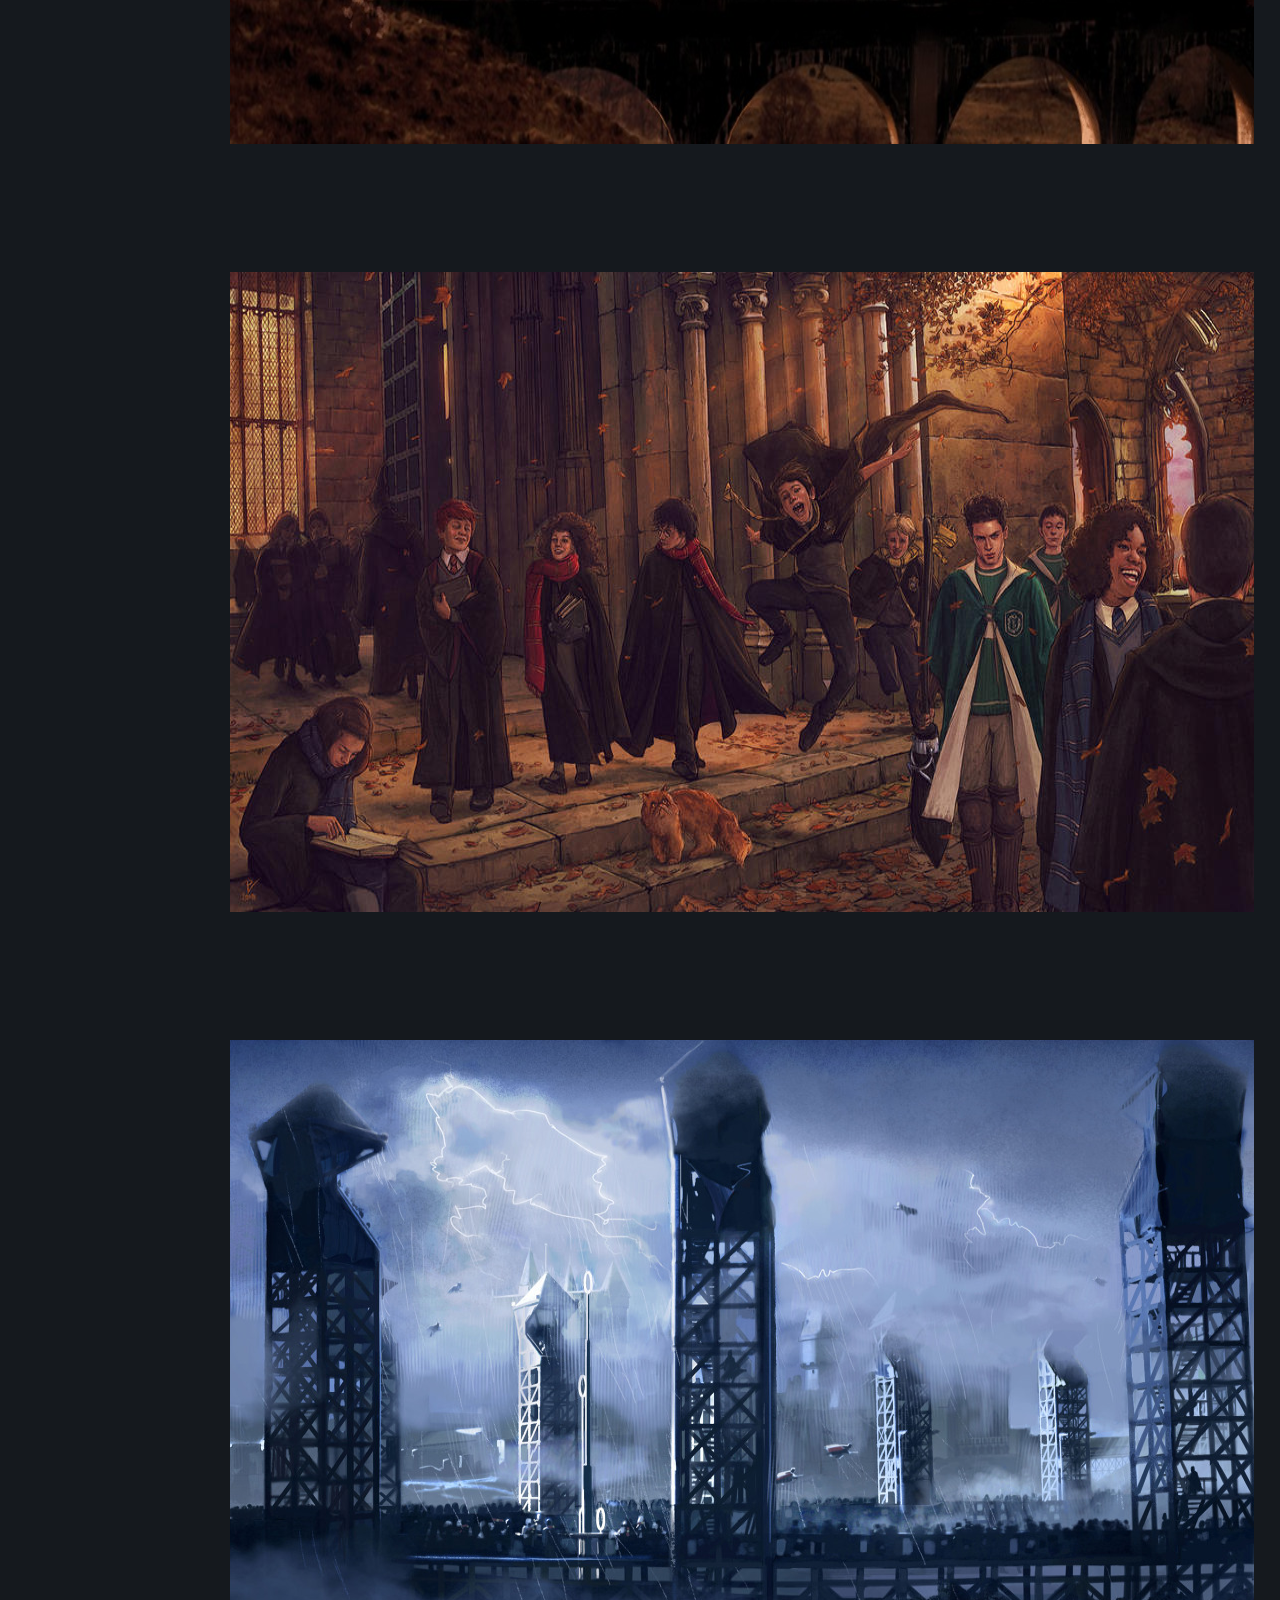
<file: site/html/wiki/familias.html>
<!DOCTYPE html>
<html lang="en">
<head>
    <meta charset="UTF-8">
    <meta http-equiv="X-UA-Compatible" content="IE=edge">
    <meta name="viewport" content="width=device-width, initial-scale=1.0">
    <link rel="stylesheet" href="../../css/default.css">
    <link rel="stylesheet" href="../../css/components/wiki.css">
    <title>Familias</title>
</head>
<body>
    <header>
        <h1><a href="/site/html/index.html" class="fontHarry corTitulo">WikiPotter</a></h1>
        <nav>
            <h2 class="fontHarry corTitulo">Temas de Pesquisas</h2>
            <ul>
                <li><a href="/site/html/wiki/varinhas.html">Varinhas</a></li>
                <li><a href="/site/html/wiki/familias.html">Famílias</a></li>
                <li><a href="/site/html/wiki/biblioteca_de_hogwarts.html">A Biblioteca de Hogwarts</a></li>
                <li><a href="/site/html/wiki/lugares.html">Lugares</a></li>
                <li><a href="/site/html/wiki/sequencias.html">Sequências de Franquia</a></li>
            </ul>
        </nav>
    </header>

    <main>
        <aside>
            <h2 class="fontHarry corTitulo" id="sessao"></h2>
            <ul id="listaLateral"></ul>
        </aside>

        <div id="itens"></div>
    </main>
</body>
<script src="../../js/criar.js" type="module"></script>
</html>
</file>
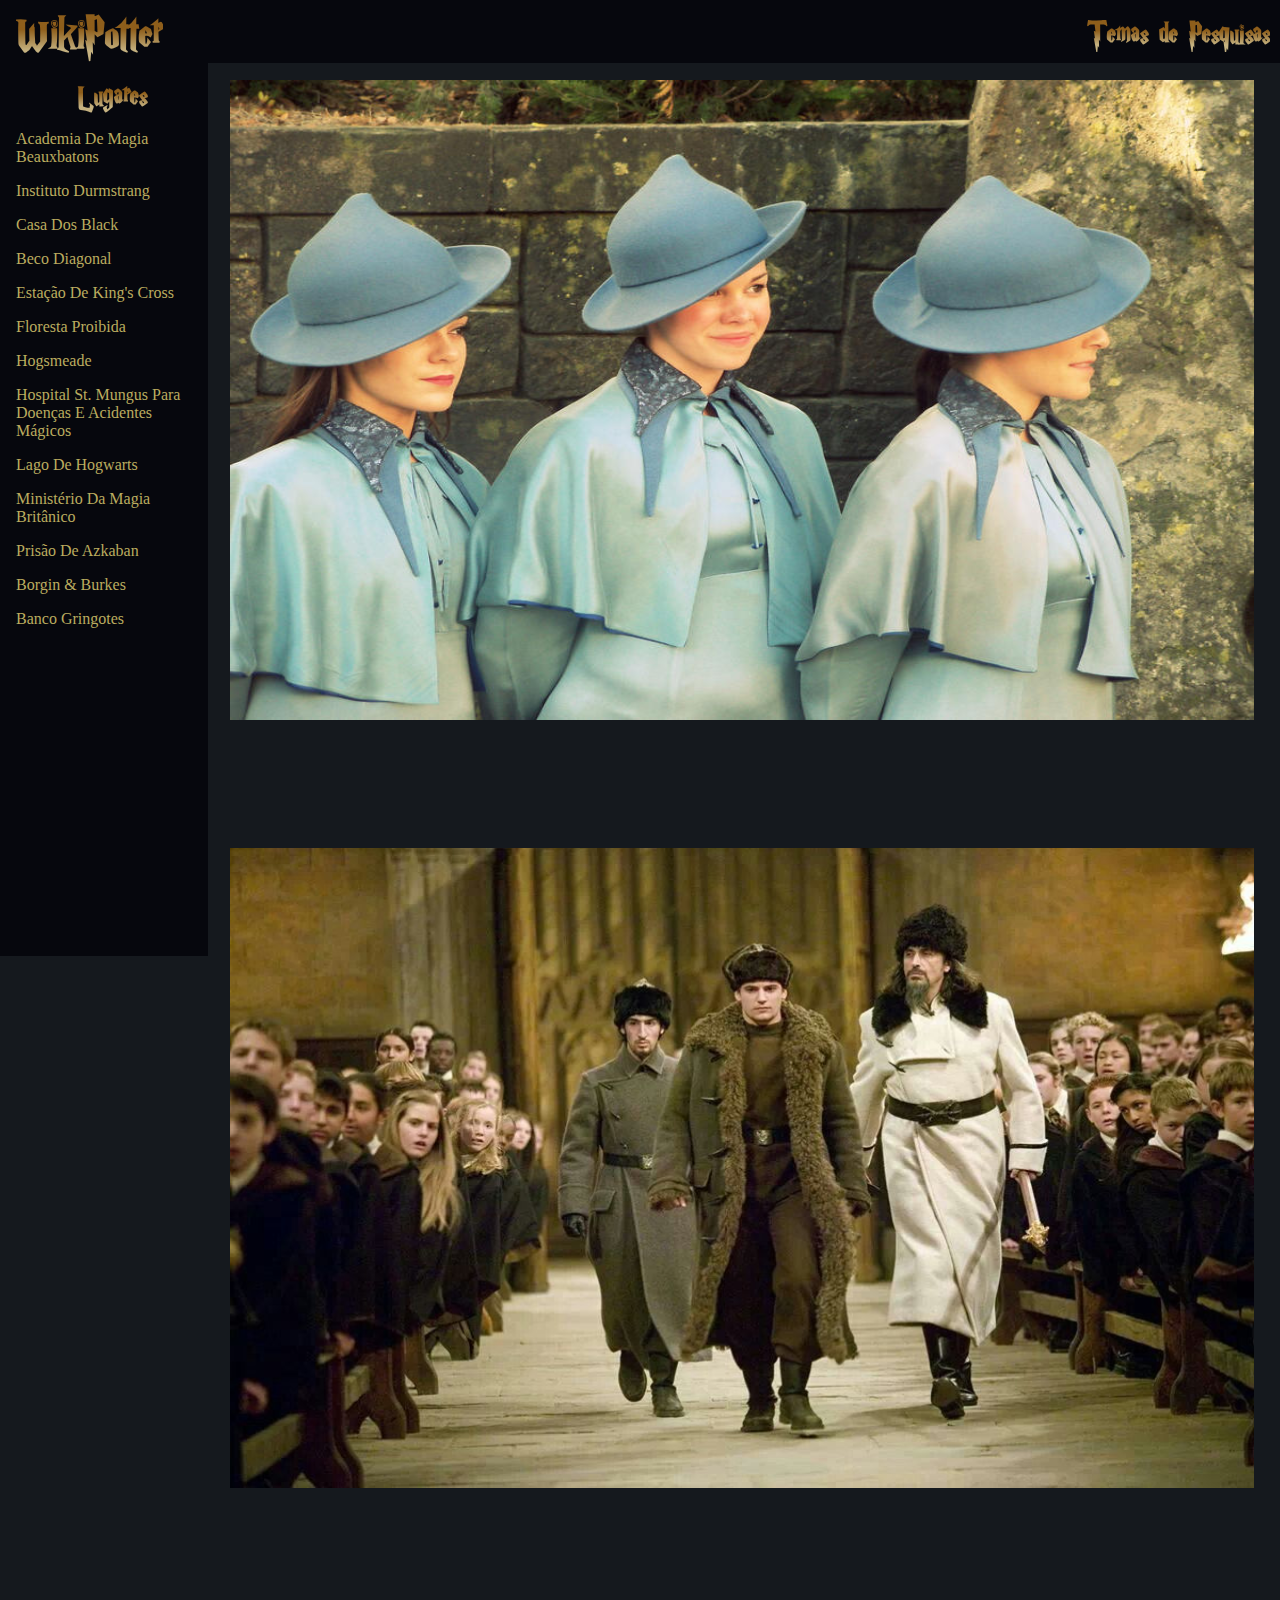
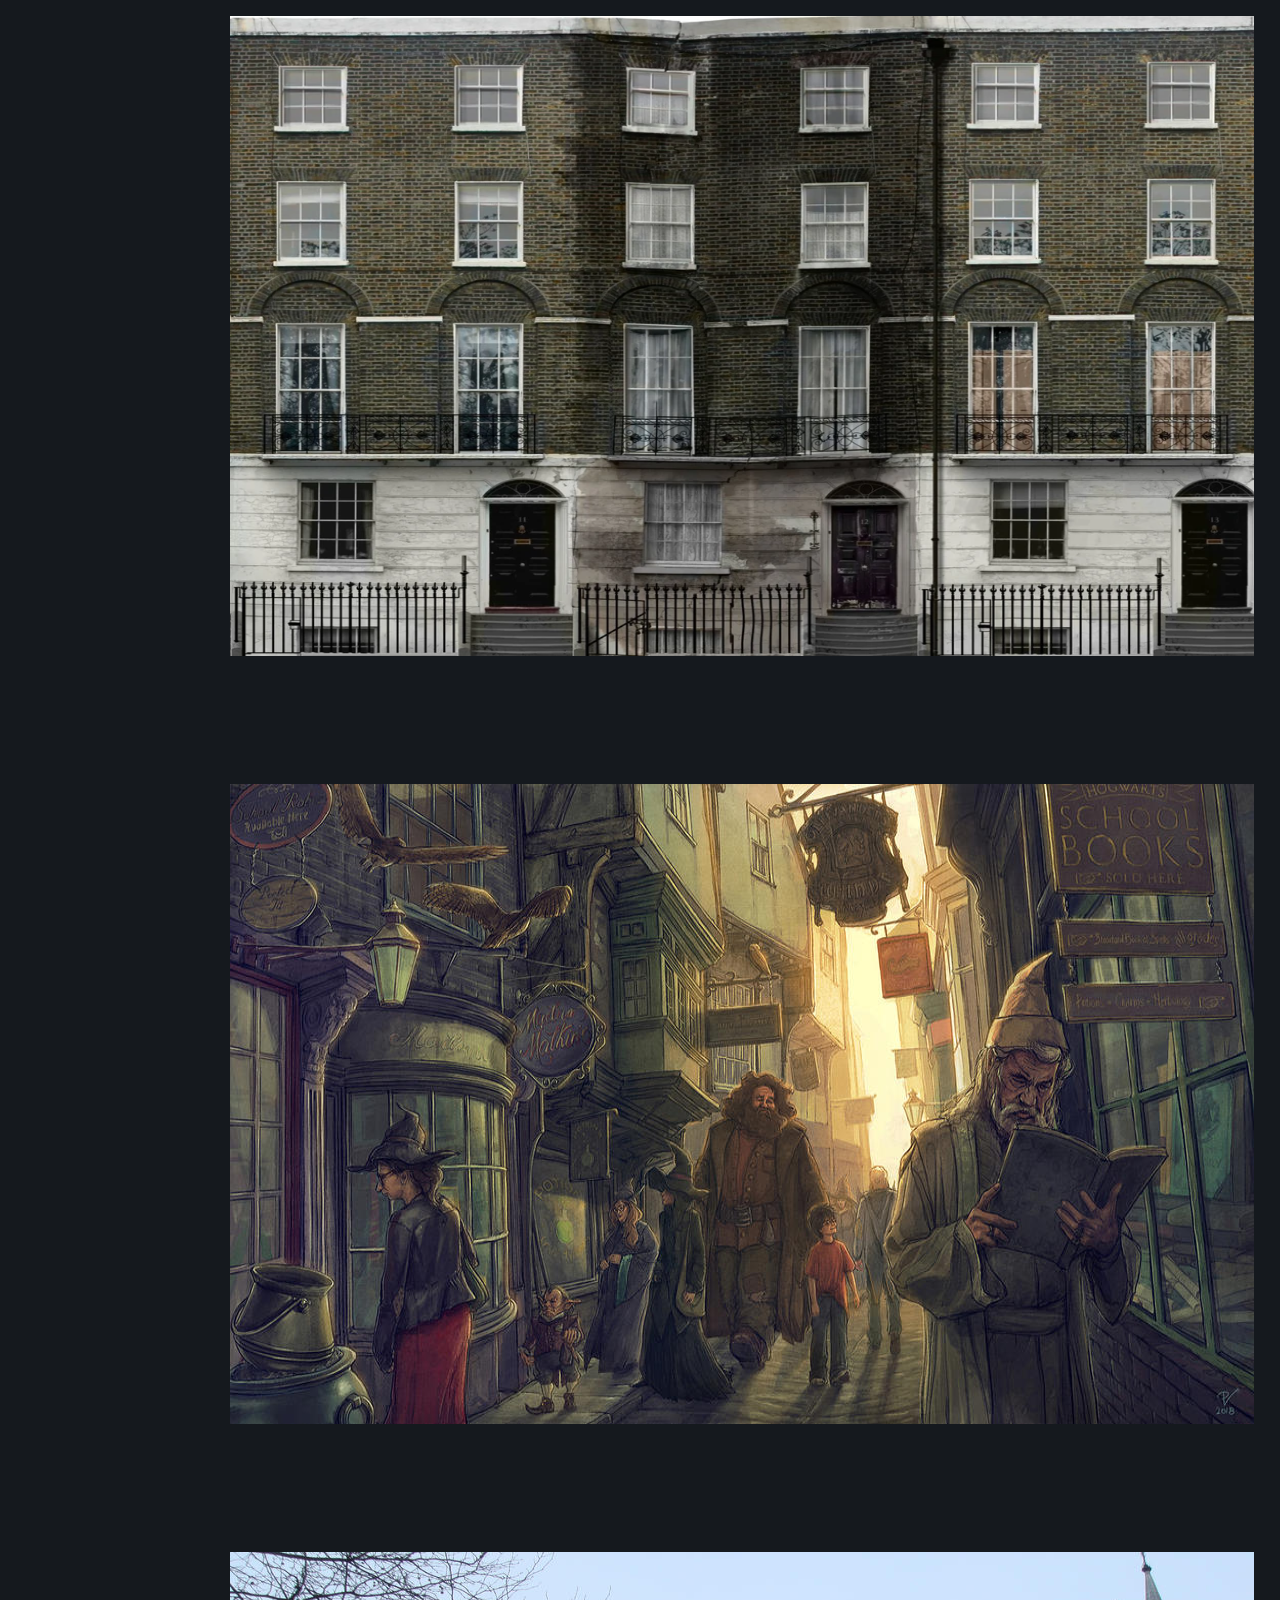
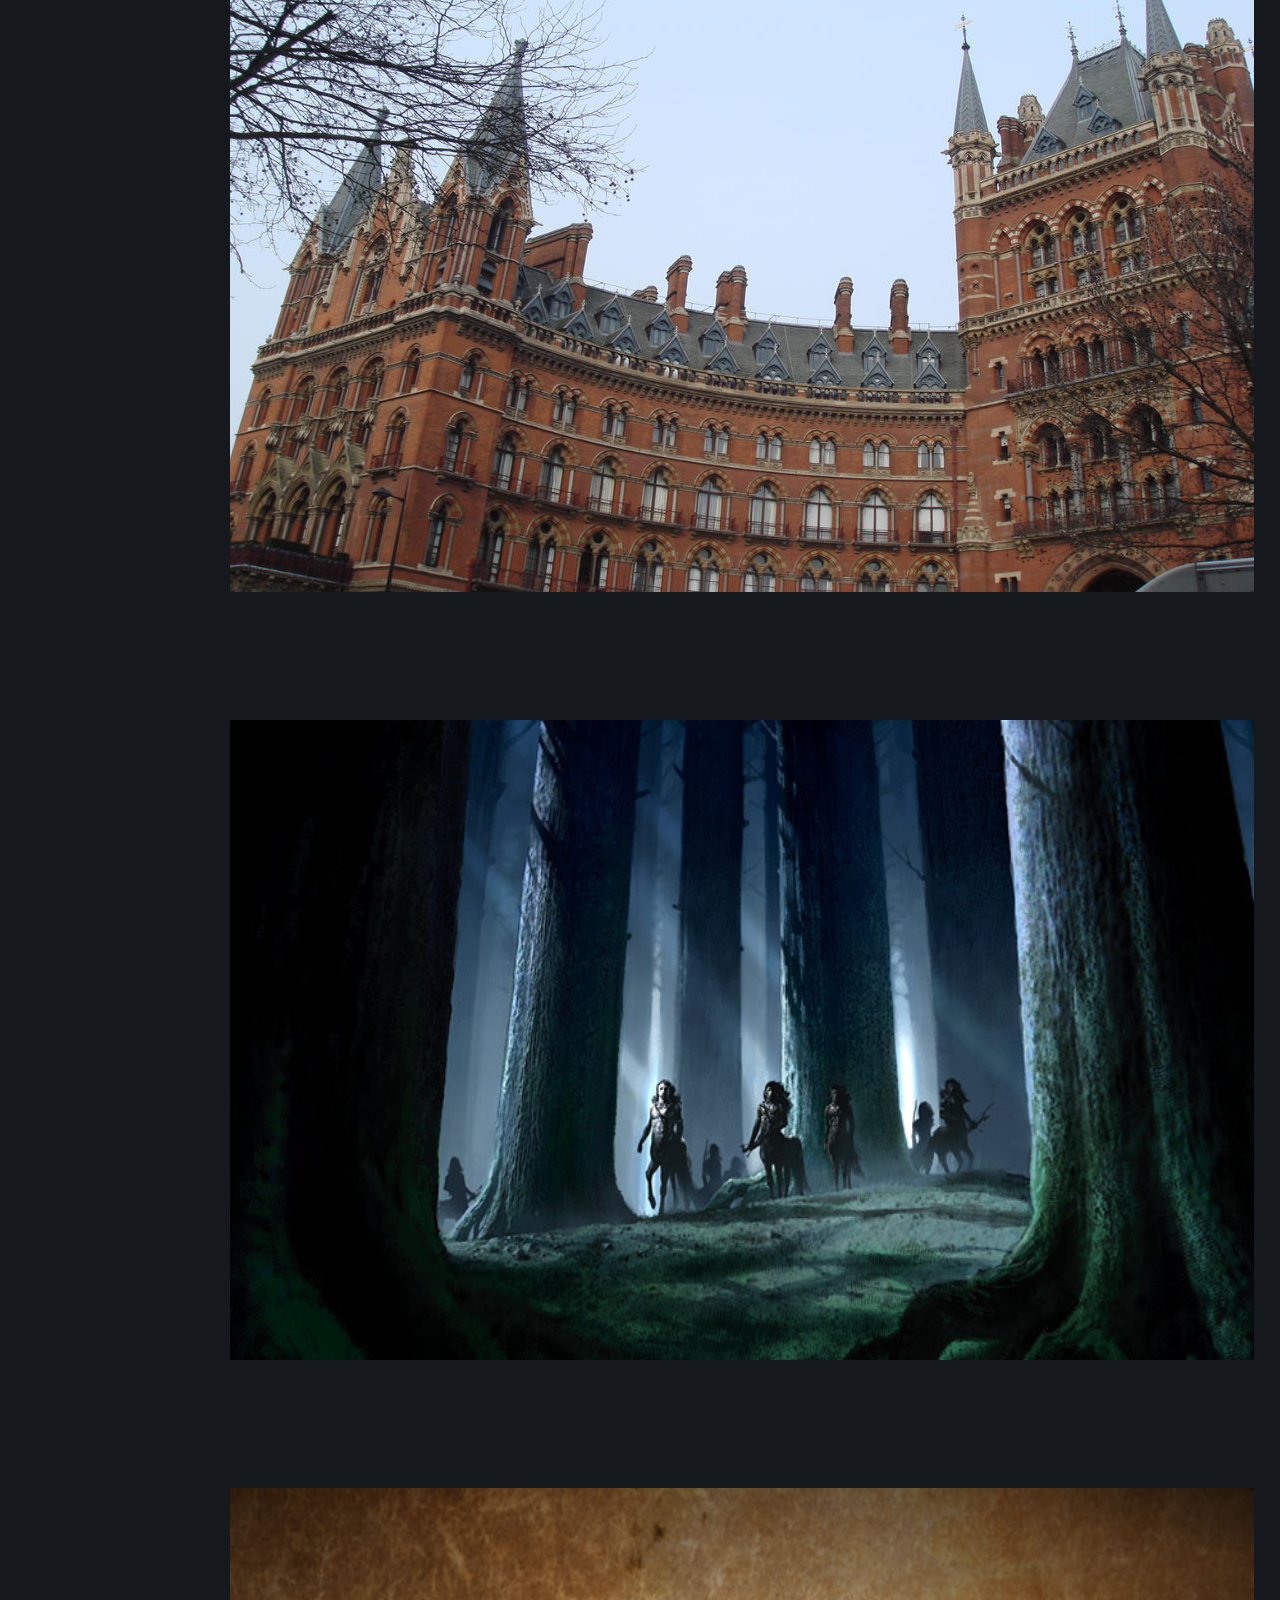
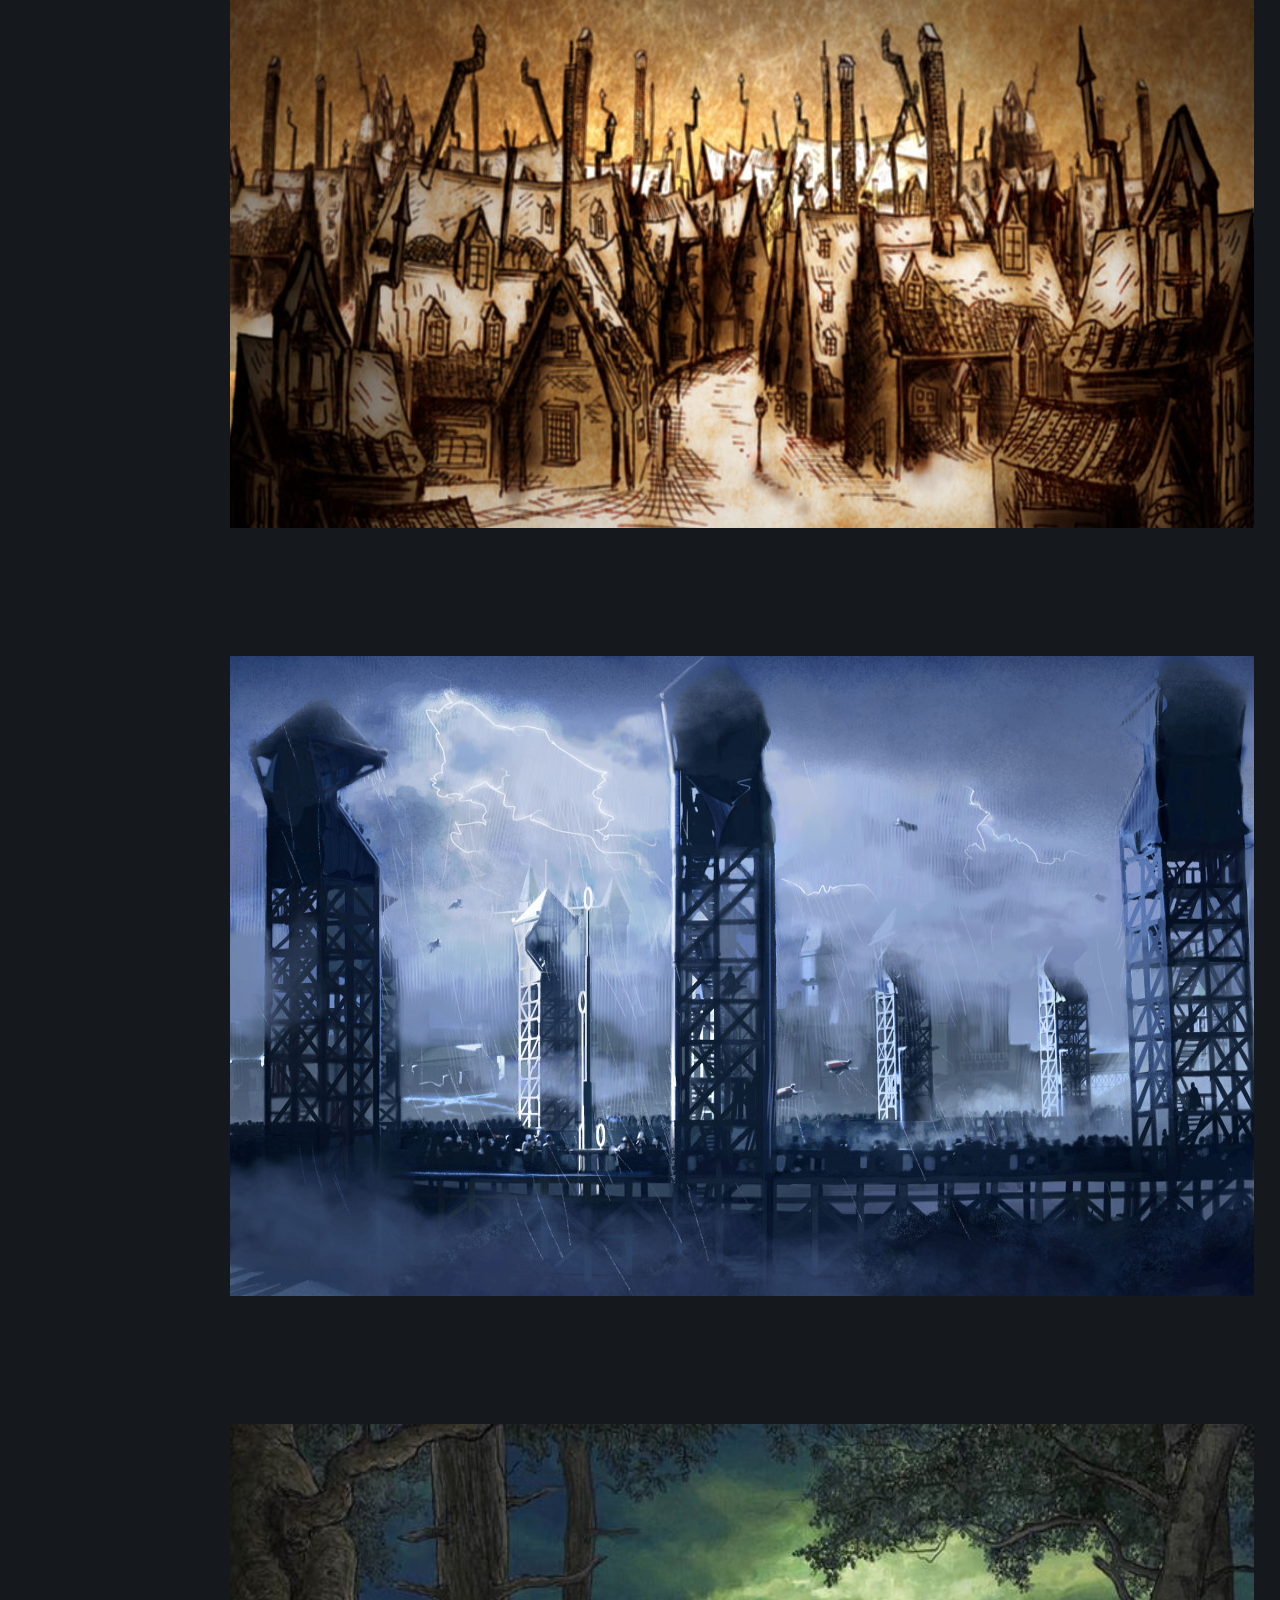
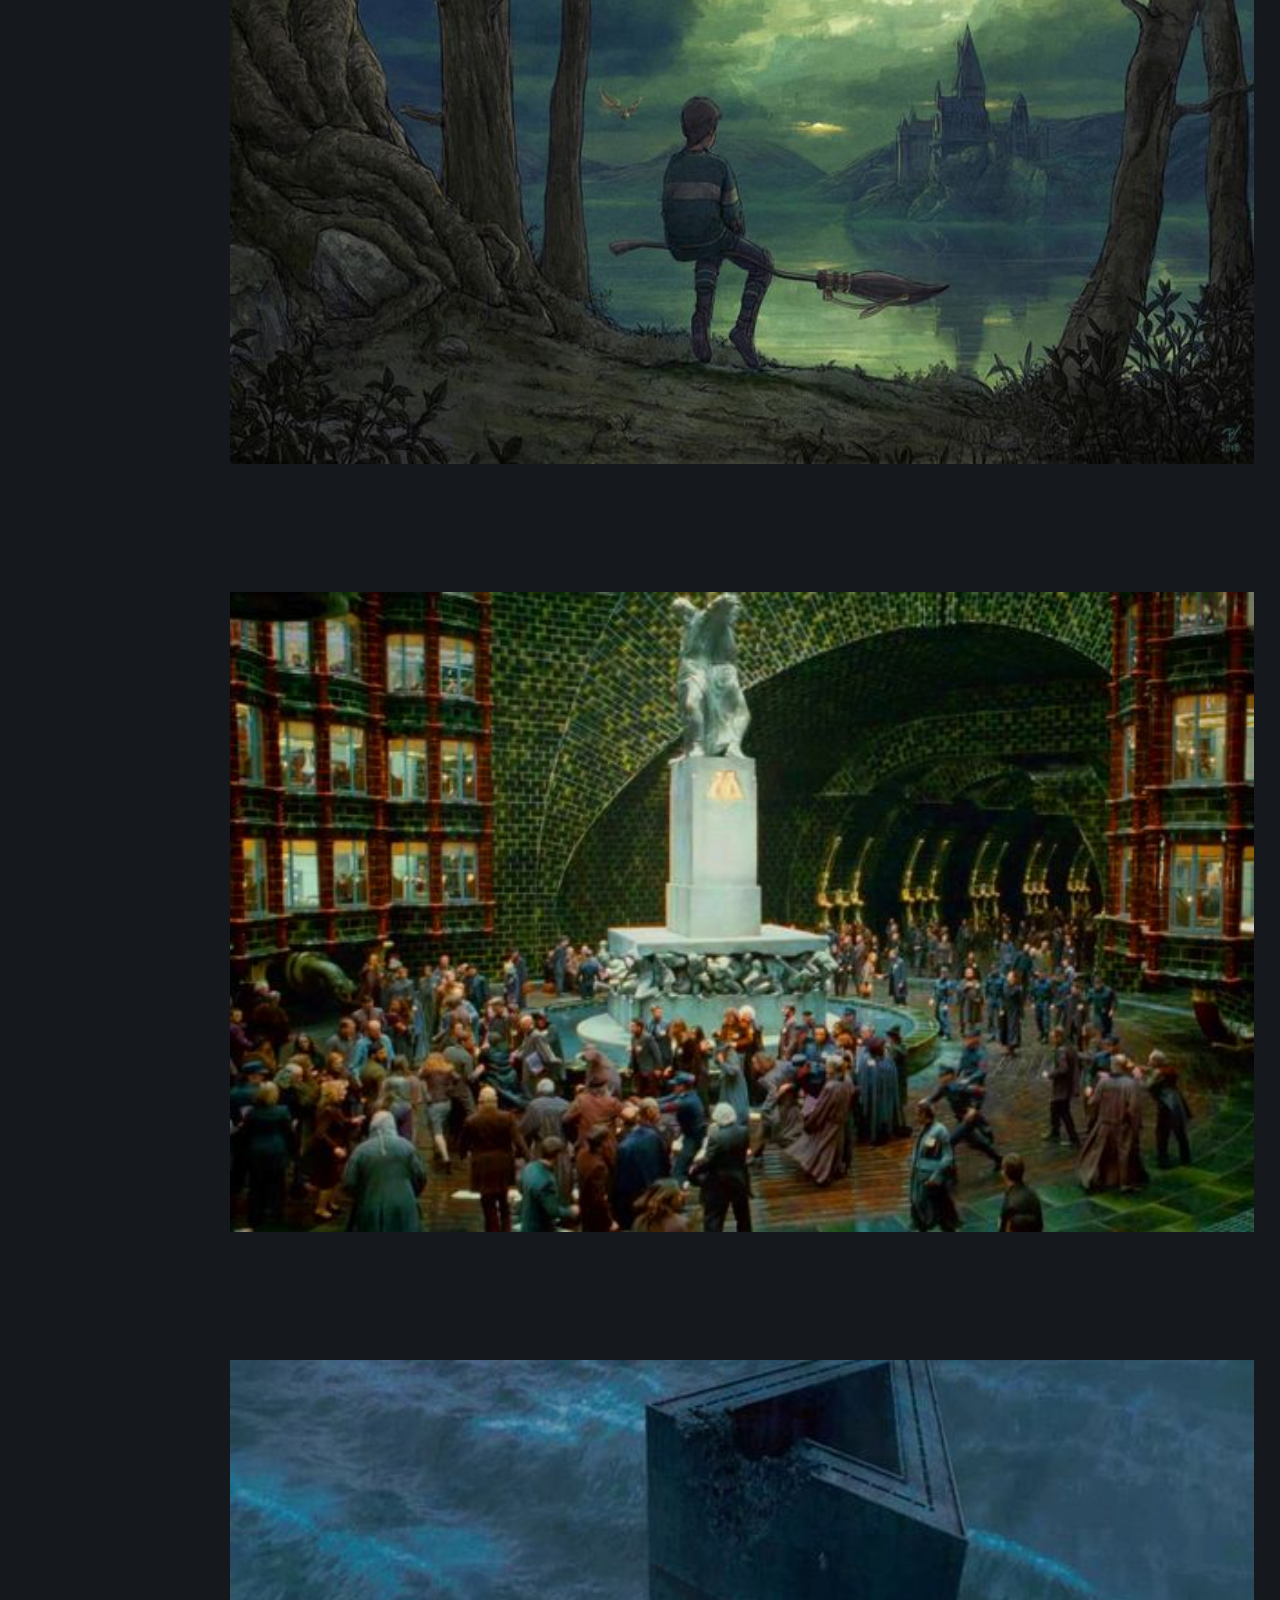
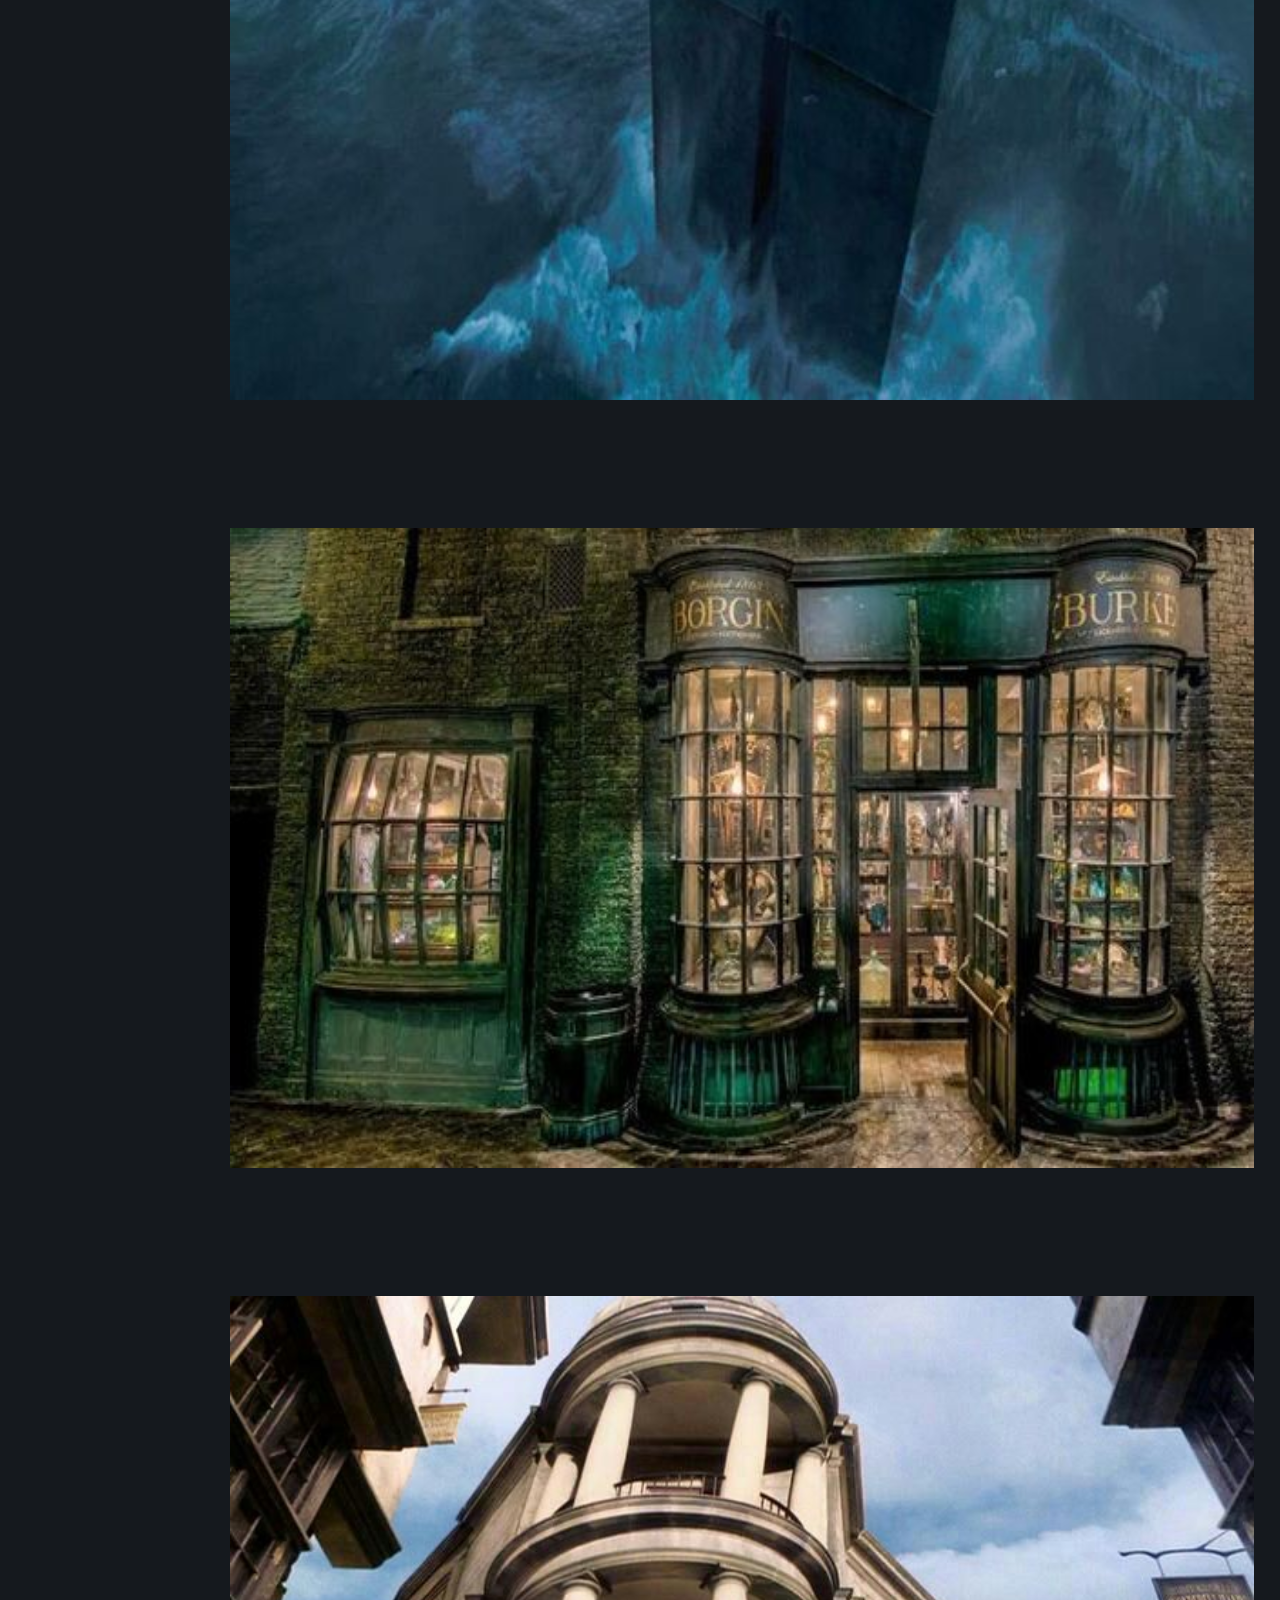
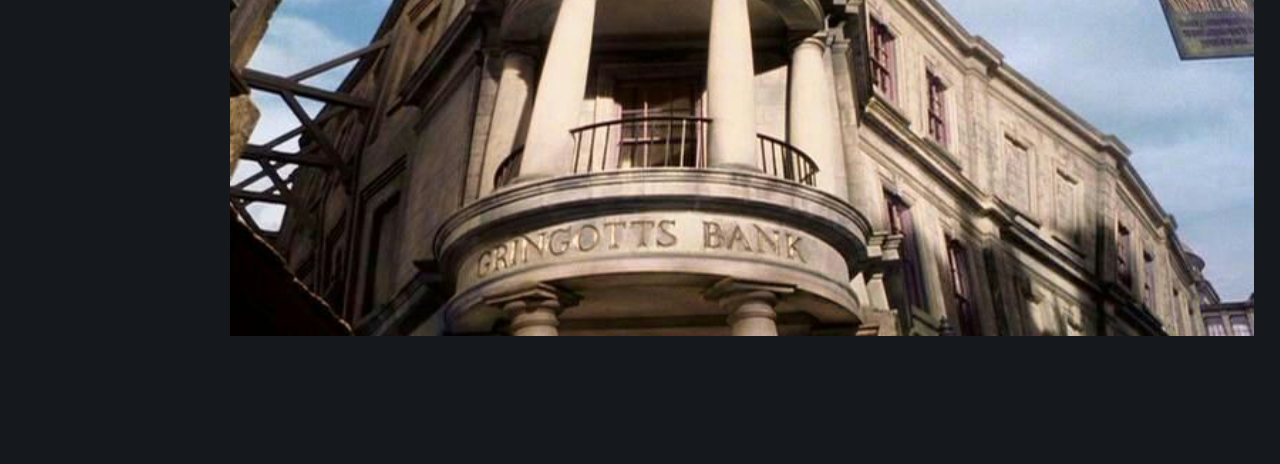
<file: site/html/wiki/lugares.html>
<!DOCTYPE html>
<html lang="en">
<head>
    <meta charset="UTF-8">
    <meta http-equiv="X-UA-Compatible" content="IE=edge">
    <meta name="viewport" content="width=device-width, initial-scale=1.0">
    <link rel="stylesheet" href="../../css/default.css">
    <link rel="stylesheet" href="../../css/components/wiki.css">
    <title>Lugares</title>
</head>
<body>
    <header>
        <h1><a href="/site/html/index.html" class="fontHarry corTitulo">WikiPotter</a></h1>
        <nav>
            <h2 class="fontHarry corTitulo">Temas de Pesquisas</h2>
            <ul>
                <li><a href="/site/html/wiki/varinhas.html">Varinhas</a></li>
                <li><a href="/site/html/wiki/familias.html">Famílias</a></li>
                <li><a href="/site/html/wiki/biblioteca_de_hogwarts.html">A Biblioteca de Hogwarts</a></li>
                <li><a href="/site/html/wiki/lugares.html">Lugares</a></li>
                <li><a href="/site/html/wiki/sequencias.html">Sequências de Franquia</a></li>
            </ul>
        </nav>
    </header>

    <main>
        <aside>
            <h2 class="fontHarry corTitulo" id="sessao"></h2>
            <ul id="listaLateral"></ul>
        </aside>

        <div id="itens"></div>
    </main>
</body>
<script src="../../js/criar.js" type="module"></script>
</html>
</file>
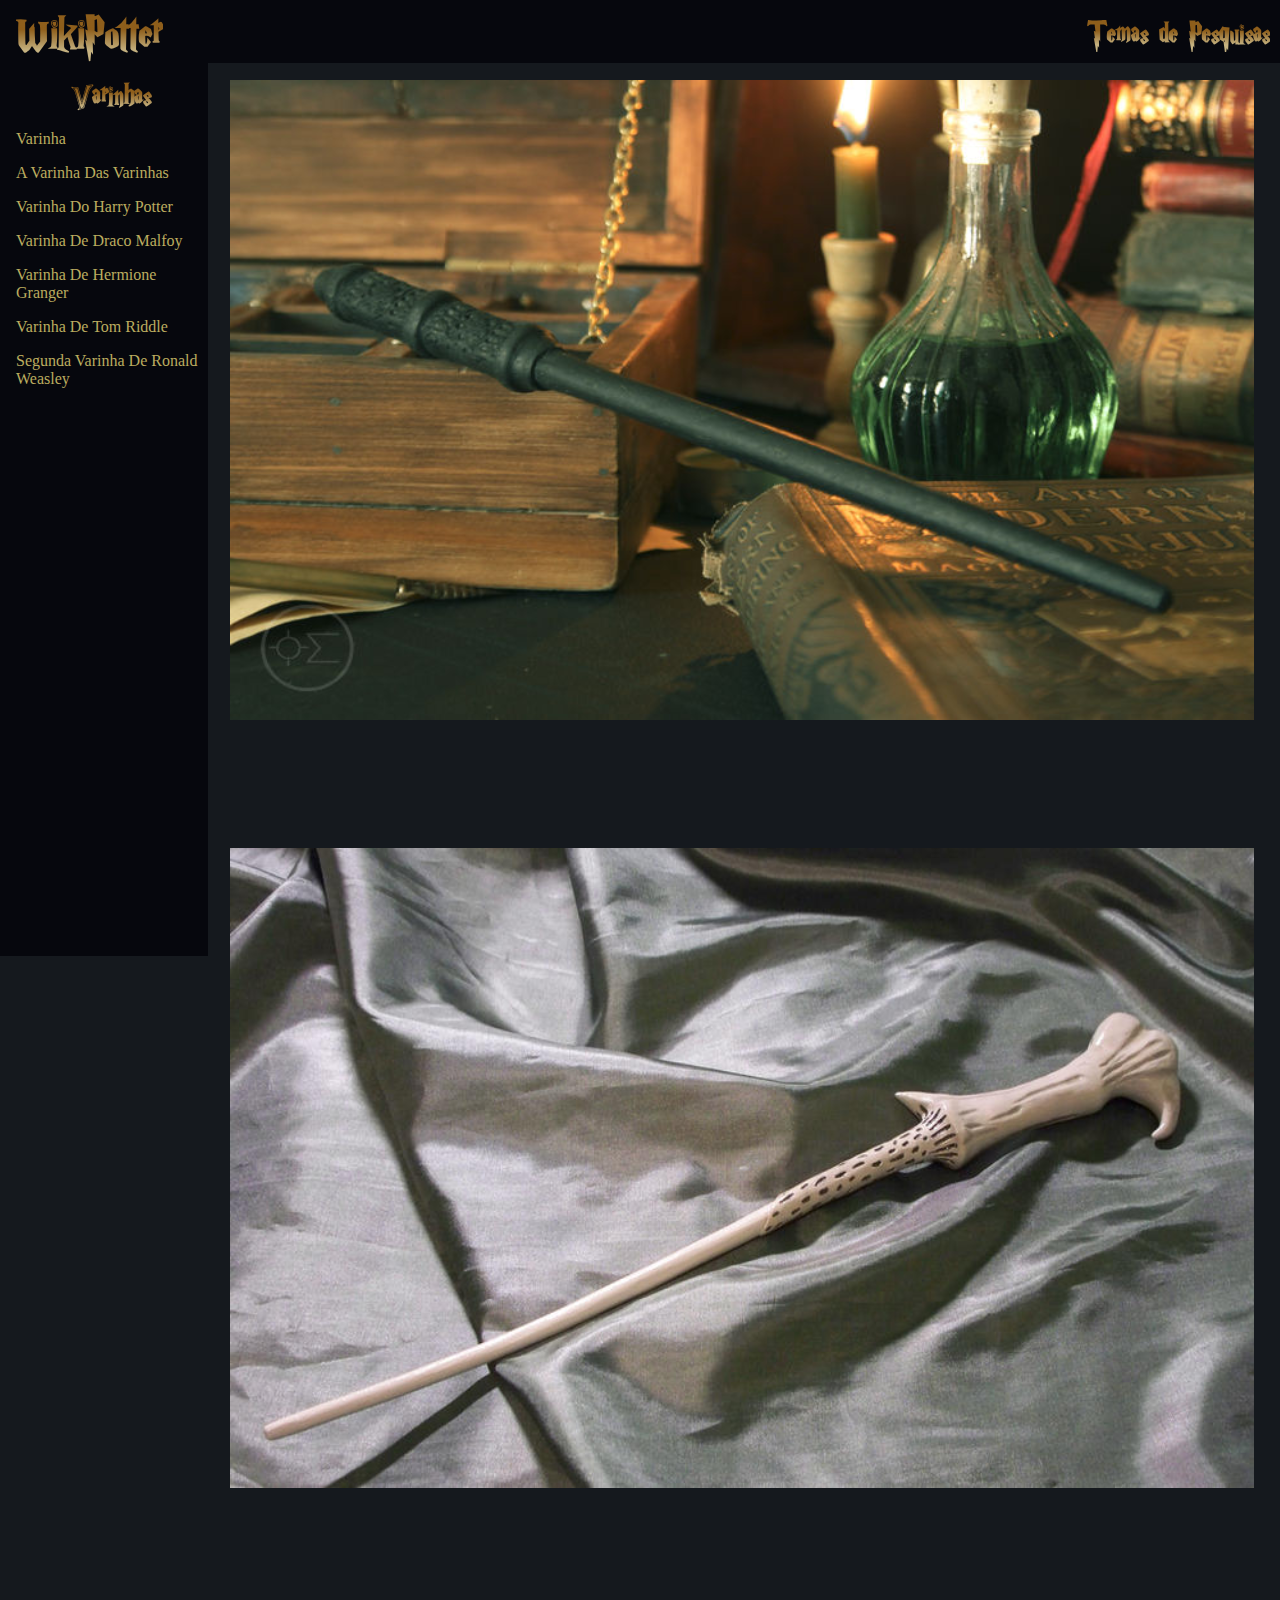
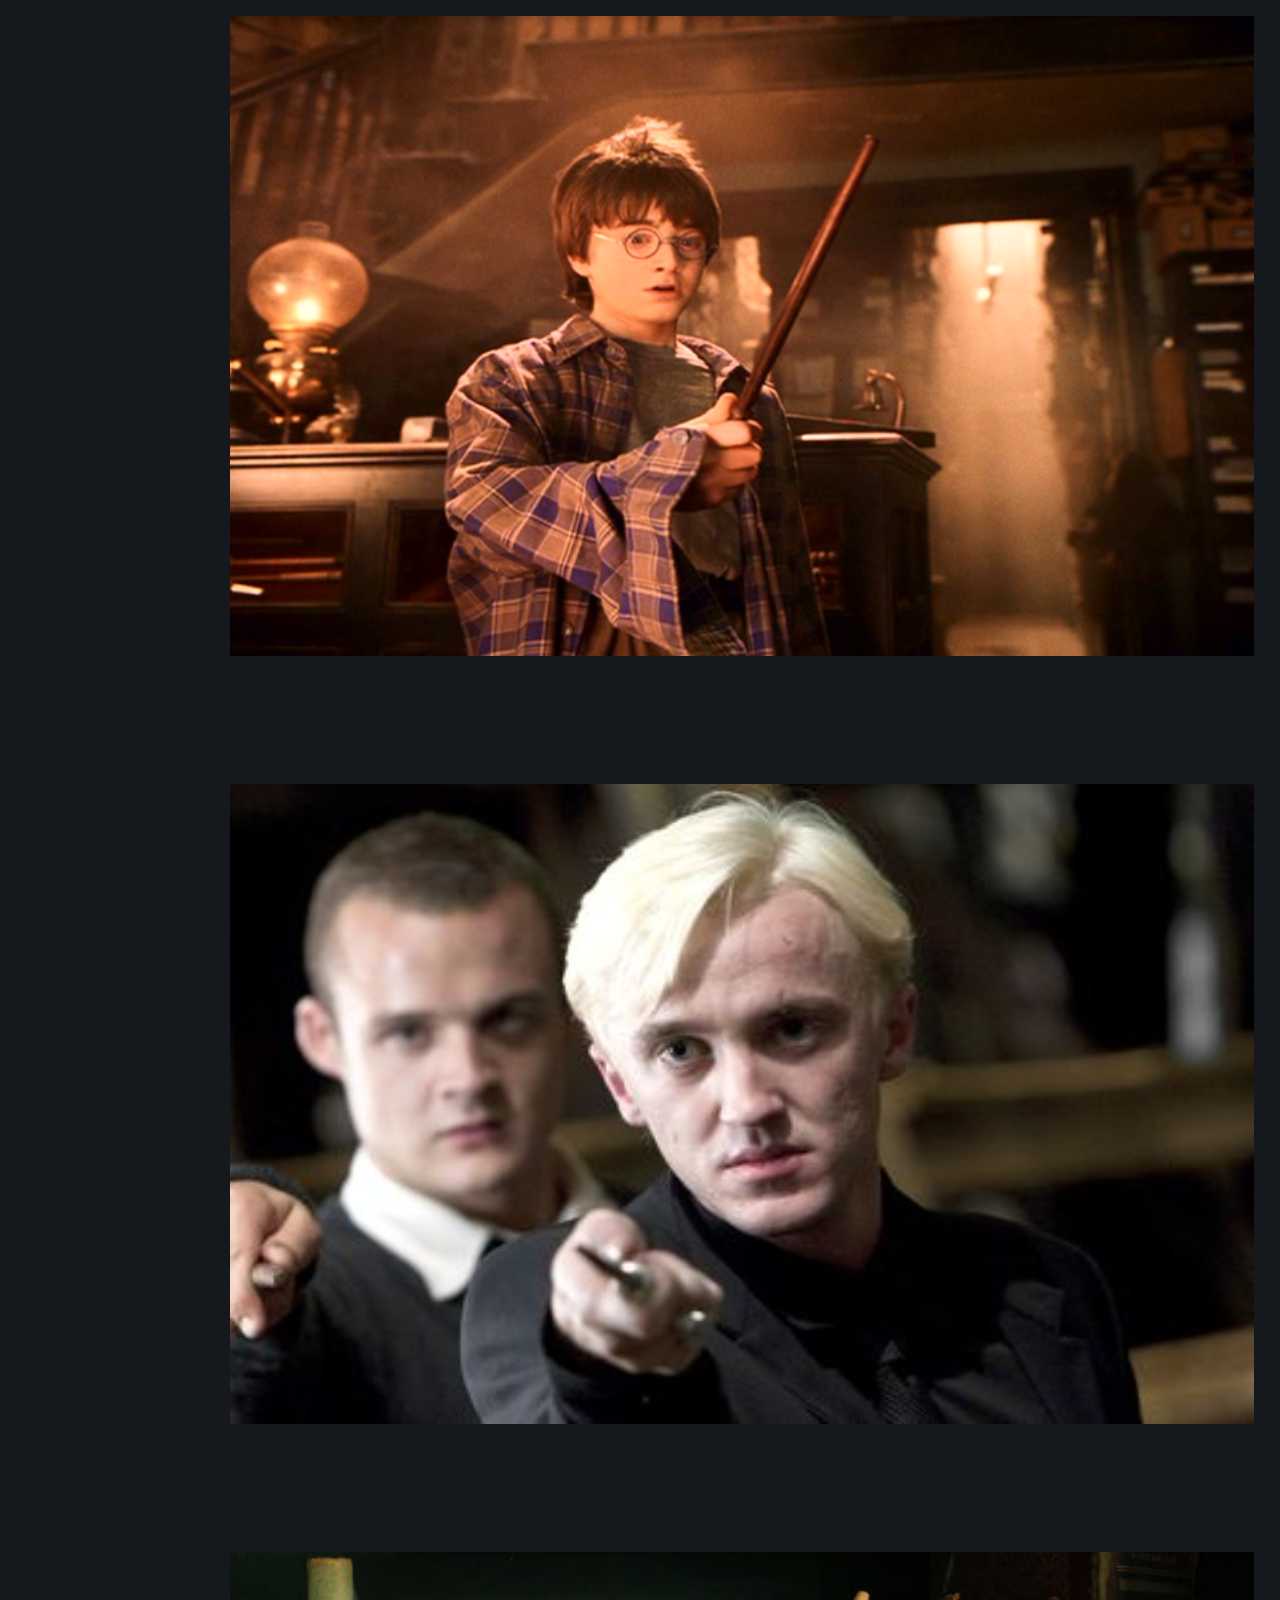
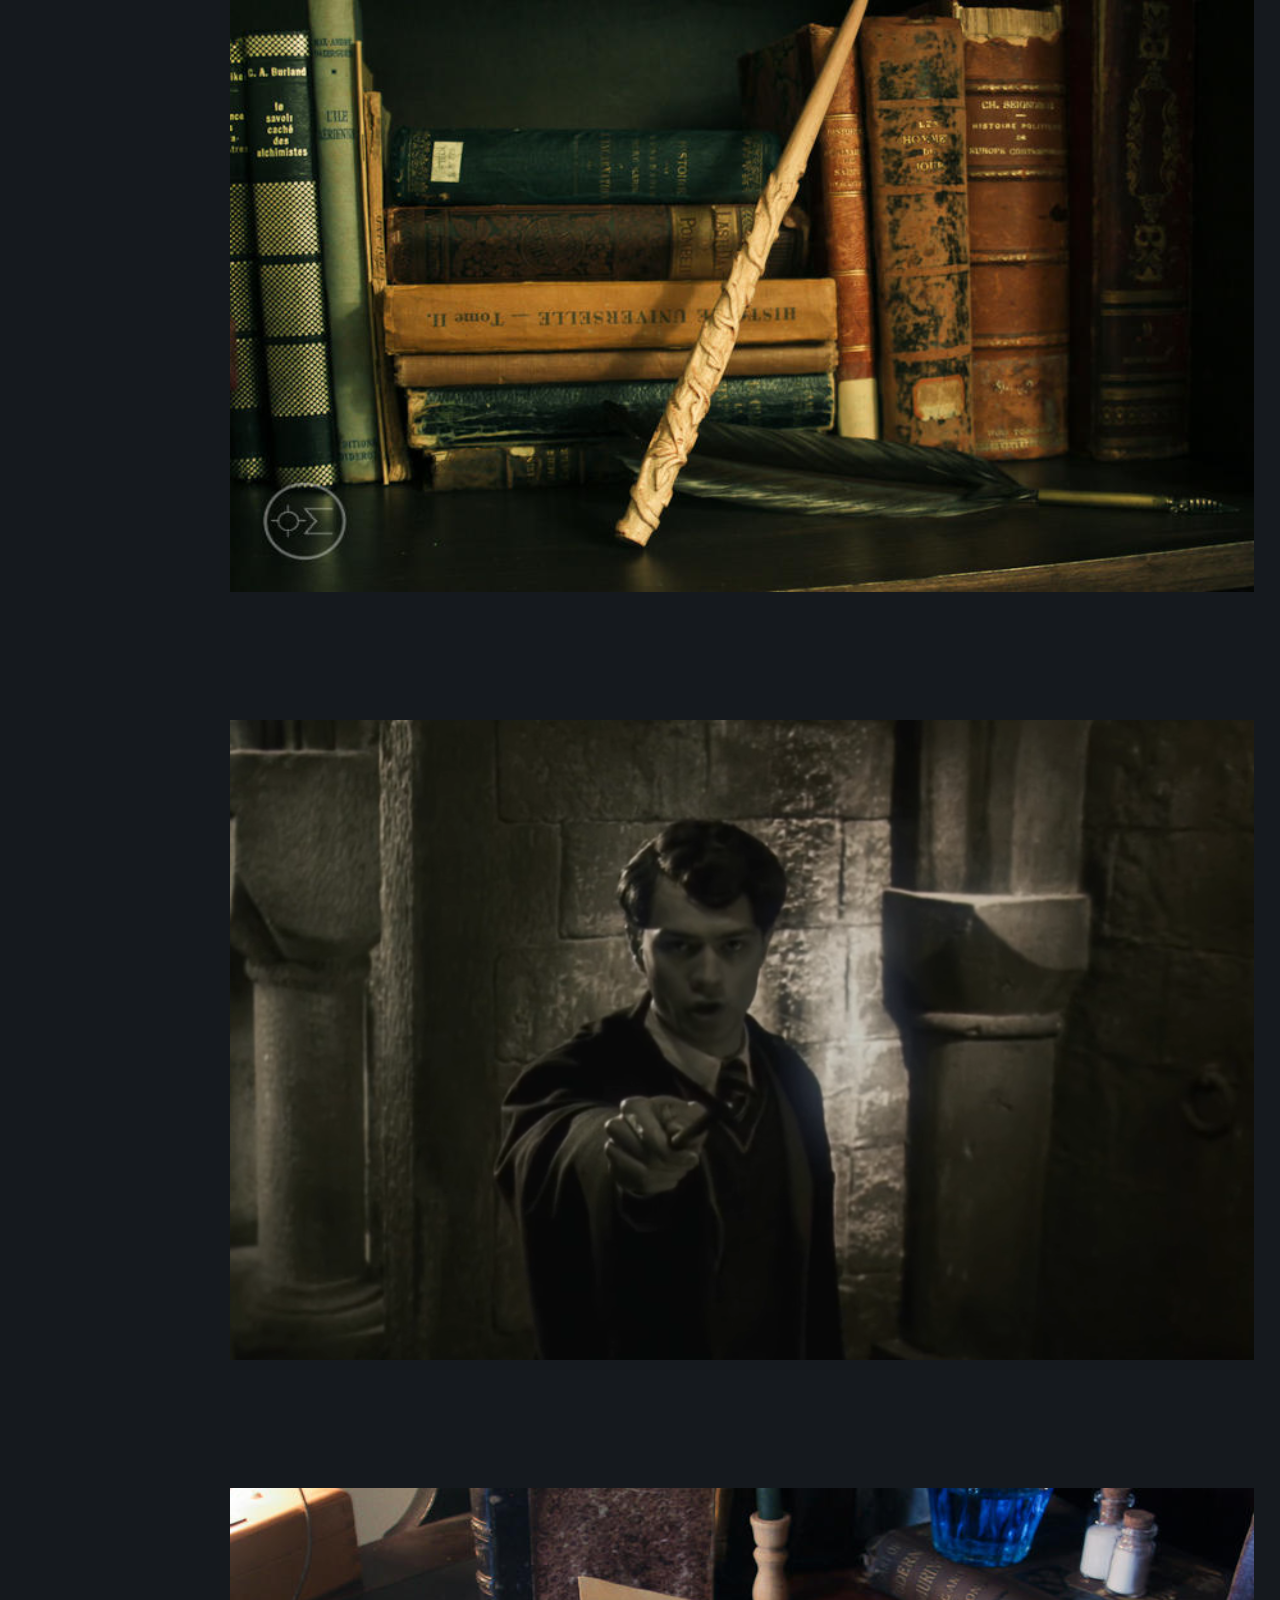
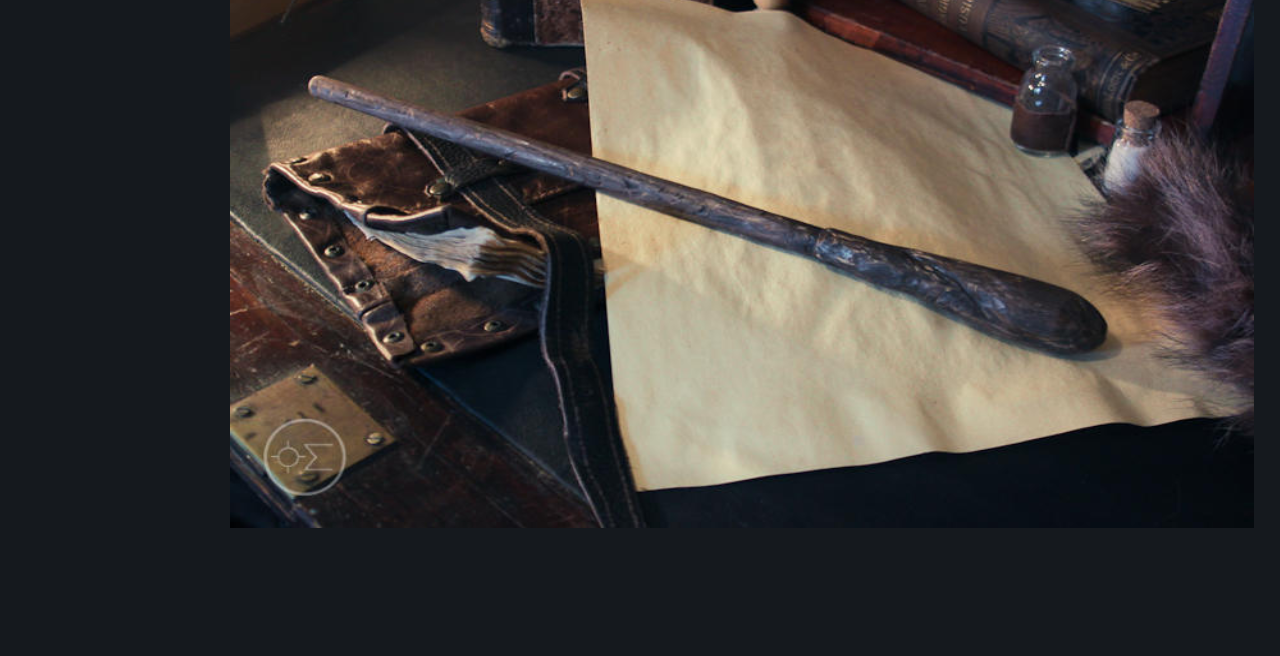
<file: site/html/wiki/varinhas.html>
<!DOCTYPE html>
<html lang="en">
<head>
    <meta charset="UTF-8">
    <meta http-equiv="X-UA-Compatible" content="IE=edge">
    <meta name="viewport" content="width=device-width, initial-scale=1.0">
    <link rel="stylesheet" href="../../css/default.css">
    <link rel="stylesheet" href="../../css/components/wiki.css">
    <title>Varinhas</title>
</head>
<body>
    <header>
        <h1><a href="/site/html/index.html" class="fontHarry corTitulo">WikiPotter</a></h1>
        <nav>
            <h2 class="fontHarry corTitulo">Temas de Pesquisas</h2>
            <ul>
                <li><a href="/site/html/wiki/varinhas.html">Varinhas</a></li>
                <li><a href="/site/html/wiki/familias.html">Famílias</a></li>
                <li><a href="/site/html/wiki/biblioteca_de_hogwarts.html">A Biblioteca de Hogwarts</a></li>
                <li><a href="">Lugares</a></li>
                <li><a href="/site/html/wiki/sequencias.html">Sequências de Franquia</a></li>
            </ul>
        </nav>
    </header>

    <main>
        <aside>
            <h2 class="fontHarry corTitulo" id="sessao"></h2>
            <ul id="listaLateral"></ul>
        </aside>

        <div id="itens"></div>
    </main>
</body>
<script src="../../js/criar.js" type="module"></script>
</html>
</file>
<file: html/css/components/home.css>
#banners {
    display: flex;
    justify-content: space-around;
    height: 100%;
    z-index: 1;
}

#barra {
    position: absolute;
    z-index: 2;
    background: var(--dourado);
    width: 100%;
    height: 1em;
}

.banner {
    width: 20%;
    height: 100%;
    z-index: 3;
    background-repeat: no-repeat;
    background-size: 100% 100%;
    transition: all 500ms;
}

.banner:hover {
    -webkit-filter: drop-shadow(0px 11px 10px #000000);
    filter: drop-shadow(0px 11px 10px  #000000);
    cursor: pointer;
}

/* -=-=-=-=-=-=-=-=-=-=-=-=-==-= Banners -=-=-=-=-=-=-=-=-==-=-=-=-=-=-=-==-==- */

#grifinoria {background-image: url("../../img/casas/banner_grifinoria2.png");}

#sonserina {background-image: url("../../img/casas/banner_sonserina2.png");}

#corvinal {background-image: url("../../img/casas/banner_corvinal2.png");}

#lufalufa {background-image: url("../../img/casas/banner_lufalufa2.png");}

/* -=-=-=-=-=-=-=-=-=-=-=-=-=-=-=-=-==-==-=-==-=-=-=-==-=-==-=-=-=-=-=-==-=-=- */

#origem {background-image: url("../../img/home/hogwarts-trem.jpg");}

#escritora {background-image: url("../../img/home/escritora.jpg");}
</file>
<file: site/css/components/home.css>
#banners {
    display: flex;
    justify-content: space-around;
    height: 100%;
    z-index: 1;
}

#barra {
    position: absolute;
    z-index: 2;
    background: var(--dourado);
    width: 100%;
    height: 1em;
}

.banner {
    width: 20%;
    height: 100%;
    z-index: 3;
    background-repeat: no-repeat;
    background-size: 100% 100%;
    transition: all 500ms;
}

.banner:hover {
    -webkit-filter: drop-shadow(0px 11px 10px #000000);
    filter: drop-shadow(0px 11px 10px  #000000);
    cursor: pointer;
}

/* -=-=-=-=-=-=-=-=-=-=-=-=-==-= Banners -=-=-=-=-=-=-=-=-==-=-=-=-=-=-=-==-==- */

#grifinoria {background-image: url("../../img/casas/banner_grifinoria2.png");}

#sonserina {background-image: url("../../img/casas/banner_sonserina2.png");}

#corvinal {background-image: url("../../img/casas/banner_corvinal2.png");}

#lufalufa {background-image: url("../../img/casas/banner_lufalufa2.png");}

/* -=-=-=-=-=-=-=-=-=-=-=-=-=-=-=-=-==-==-=-==-=-=-=-==-=-==-=-=-=-=-=-==-=-=- */

#origem {background-image: url("../../img/home/hogwarts-trem.jpg");}

#escritora {background-image: url("../../img/home/escritora.jpg");}
</file>
<file: site/css/components/wiki.css>
#itens {
    position: absolute;
    left: 18%;
    width: 80%;
}

aside {
    padding-left: 1em;
    width: 15%;
    height: 100%;
    position: fixed;
    top: 3.5em;
    background-color: var(--cabecalho);
    overflow: auto;
}

aside ul {
    list-style: none;
}

aside h2 {
    margin-bottom: 0.5em;
    margin-top: 0.8em;
    text-align: center;
}
</file>
<file: html/css/default.css>
@import url("components/header.css");
@import url("components/reset.css");
@import url("components/item.css");

:root {
    --cabecalho: #06070D;
    --fundo: #15191E; 
    --dourado: linear-gradient(180deg, rgba(222, 191, 0, 0.8) 0%, #FFED81 89.72%);
    --dourado2: linear-gradient(180deg, rgba(176, 116, 31, 0.8) 33.33%, rgba(245, 221, 158, 0.8) 77.08%);
    --escrita: #BBAC5F;
    --bege: rgba(176, 116, 31, 0.8);
}

@font-face {
    font-family: HarryP;
    src: url("../css/fonts/harryp.TTF");
}

/* -=-=-=-= Barra de Scroll =-=-=-=-=-*/

::-webkit-scrollbar {width: 0.5em;}

::-webkit-scrollbar-track {background-color: var(--cabecalho);}

::-webkit-scrollbar-thumb {
    background: var(--bege);
    border-radius: 1em;
}

/* -=-=-=-=-=-=-=-=-=-=-=-=-=-=-=-=- */

/* -=-=-= Determinando Classes =-=-=-=-=-*/

.fontHarry {font-family: HarryP;}

.corLetras {color: var(--escrita);}

.corTitulo {
    background: var(--dourado2);
    -webkit-background-clip: text;
    -webkit-text-fill-color: transparent;
}

.fontVerdana {
    font-family: Verdana;
    text-shadow: 2px 4px 2px #000000;
}

.textoCentralizado {text-align: center;}

/* -=-=-=-=-=-=-=-=-=-=-=-=-=-=-=-=-=-=- */

body {background-color: var(--fundo);}
main {margin-top: 5em; width: 100%; height: 100%;}

h1 {font-size: 3em;}
h2 {font-size: 2em; cursor: default;}

a {
    text-decoration: none;
    font-family: Verdana;
    color: var(--escrita);
    text-decoration-color: var(--bege);
}

footer {
    display: flex;
    align-items: center;
    justify-content: center;
    background-color: var(--cabecalho);
    height: 3em;
}
</file>
<file: site/css/default.css>
@import url("components/header.css");
@import url("components/reset.css");
@import url("components/item.css");

:root {
    --cabecalho: #06070D;
    --fundo: #15191E; 
    --dourado: linear-gradient(180deg, rgba(222, 191, 0, 0.8) 0%, #FFED81 89.72%);
    --dourado2: linear-gradient(180deg, rgba(176, 116, 31, 0.8) 33.33%, rgba(245, 221, 158, 0.8) 77.08%);
    --escrita: #BBAC5F;
    --bege: rgba(176, 116, 31, 0.8);
}

@font-face {
    font-family: HarryP;
    src: url("../css/fonts/harryp.TTF");
}

/* -=-=-=-= Barra de Scroll =-=-=-=-=-*/

::-webkit-scrollbar {width: 0.5em;}

::-webkit-scrollbar-track {background-color: var(--cabecalho);}

::-webkit-scrollbar-thumb {
    background: var(--bege);
    border-radius: 1em;
}

/* -=-=-=-=-=-=-=-=-=-=-=-=-=-=-=-=- */

/* -=-=-= Determinando Classes =-=-=-=-=-*/

.fontHarry {font-family: HarryP;}

.corLetras {color: var(--escrita);}

.corTitulo {
    background: var(--dourado2);
    -webkit-background-clip: text;
    -webkit-text-fill-color: transparent;
}

.fontVerdana {
    font-family: Verdana;
    text-shadow: 2px 4px 2px #000000;
}

.textoCentralizado {text-align: center;}

/* -=-=-=-=-=-=-=-=-=-=-=-=-=-=-=-=-=-=- */

body {background-color: var(--fundo);}
main {margin-top: 5em; width: 100%; height: 100%;}

h1 {font-size: 3em;}
h2 {font-size: 2em; cursor: default;}

a {
    text-decoration: none;
    font-family: Verdana;
    color: var(--escrita);
    text-decoration-color: var(--bege);
}

footer {
    display: flex;
    align-items: center;
    justify-content: center;
    background-color: var(--cabecalho);
    height: 3em;
}
</file>
